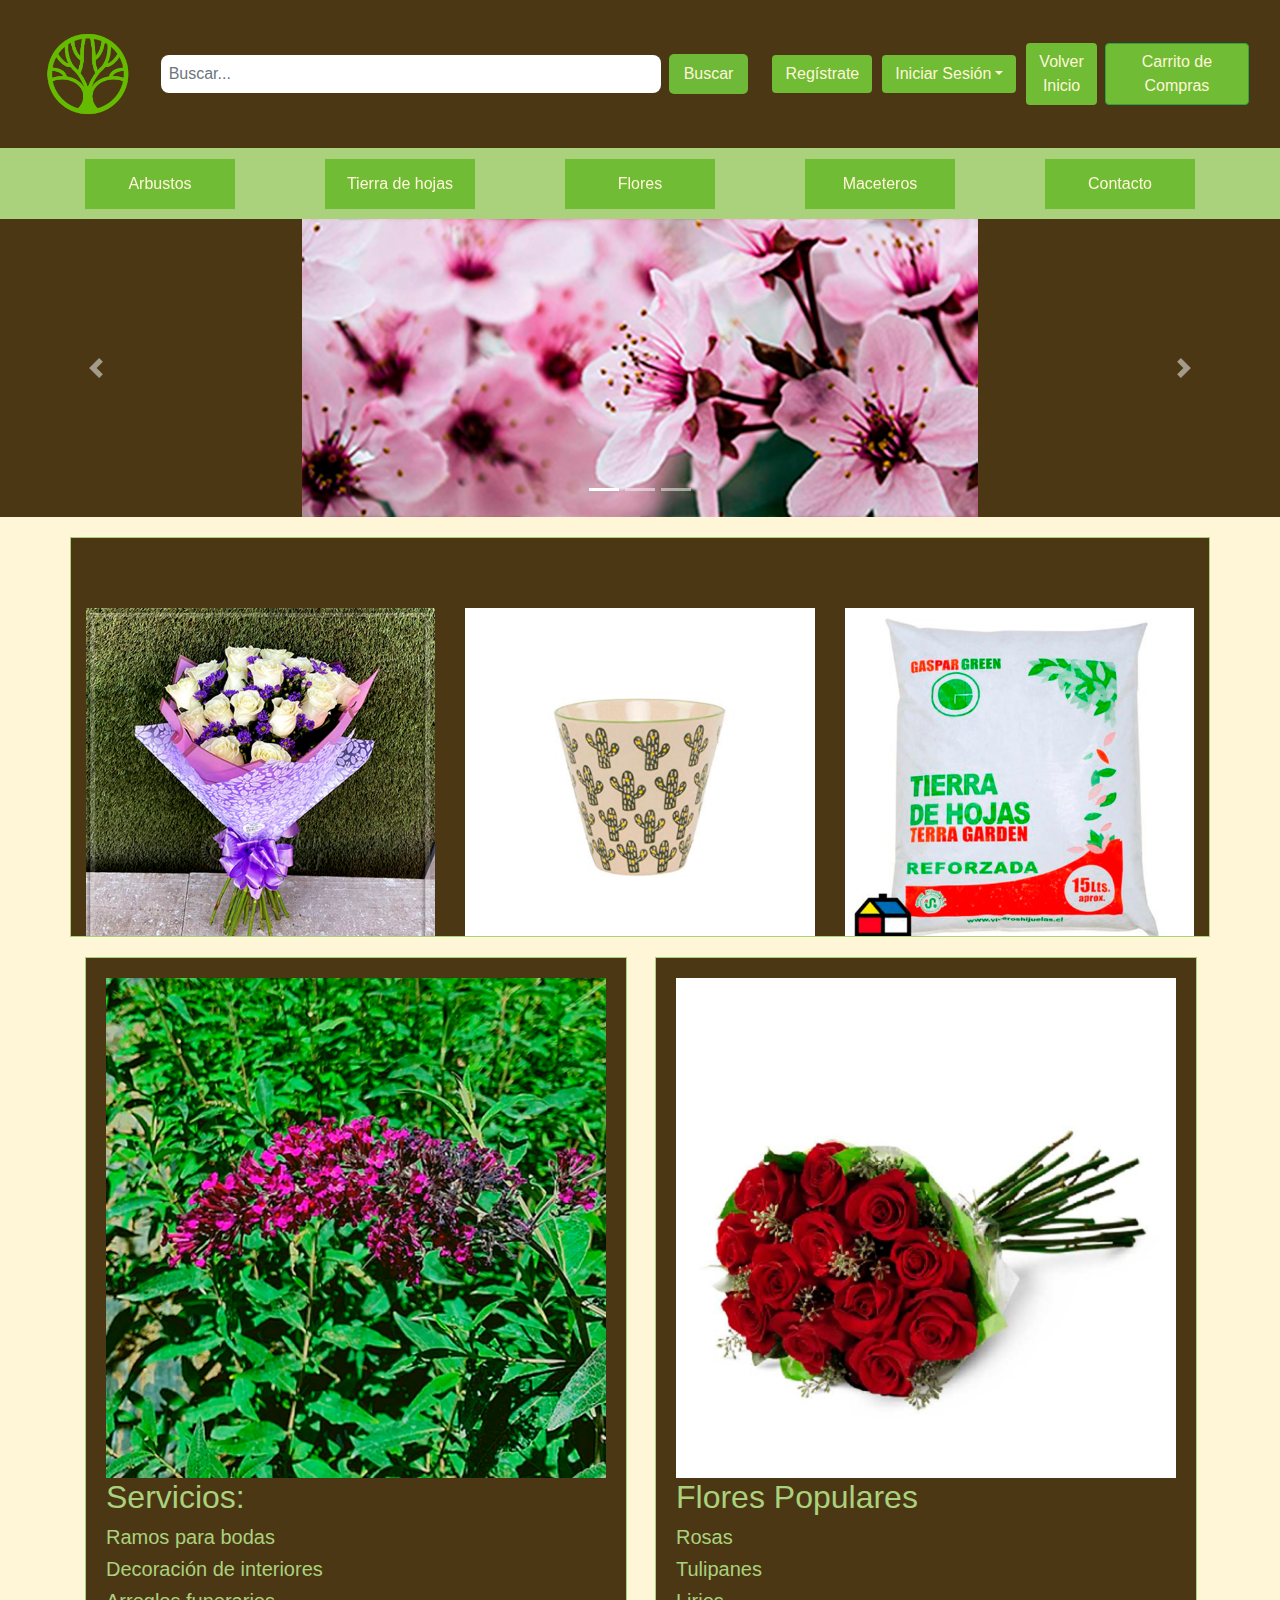
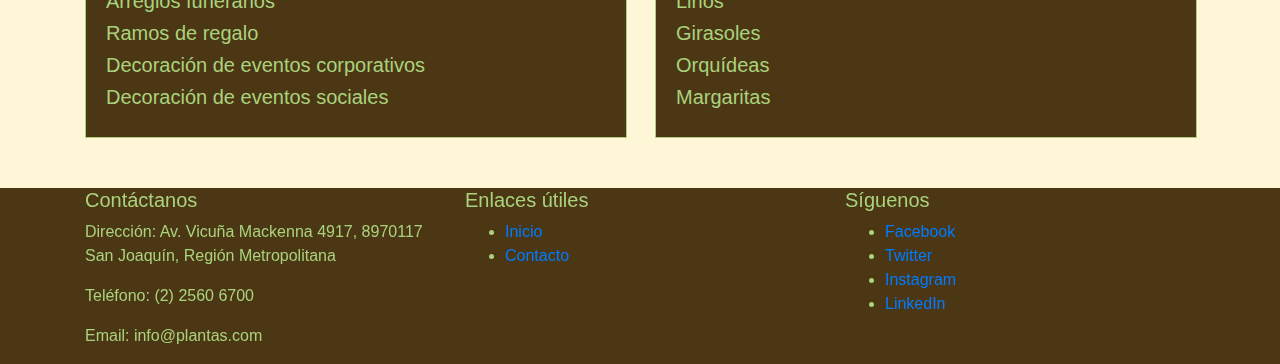
<file: Index.html>
<!DOCTYPE html>
<html lang="es">

<head>
    <meta charset="UTF-8">
    <meta name="viewport" content="width=device-width, initial-scale=1.0">
    <title>HERBOSHOP | INICIO</title>
    <link rel="stylesheet" type="text/css" href="style.css">
    <!-- Agrega el enlace al archivo CSS de Bootstrap -->
    <link rel="stylesheet" href="https://cdn.jsdelivr.net/npm/bootstrap@4.6.2/dist/css/bootstrap.min.css">
    <link rel="stylesheet" href="https://stackpath.bootstrapcdn.com/bootstrap/4.5.2/css/bootstrap.min.css">
    <link rel="stylesheet" href="https://cdnjs.cloudflare.com/ajax/libs/font-awesome/5.15.4/css/all.min.css"
        integrity="sha512-GrE9Uvu7WmVeK4Rj7LbMfm4Y9eHvvJGqeUmPa2KZQJKqCeUbK/m1P4uAu5NjEbx7XgzSdKDqKn1TmVYAwV6f1w=="
        crossorigin="anonymous" referrerpolicy="no-referrer" />
</head>

<body style="background-color: rgb(255, 246, 216);">
    <header>
        <!-- Barra de navegación superior con logo -->
        <nav class="navbar navbar-expand-lg navbar-taller">
            <div class="container-fluid">
                <div class="navbar-header">
                    <a class="navbar-brand" href="index.html">
                        <img src="img/logo/logo.png" style="max-width:100%;height:auto;" alt="Logo" width="100">
                    </a>
                </div>
                <div class="d-flex ml-auto align-items-center">
                    <div class="search-bar d-flex align-items-center mr-4">
                        <input type="text" placeholder="Buscar..." class="form-control">
                        <button type="submit" class="btn btn-primary ml-2">Buscar</button>
                    </div>
                    <!-- Menú de navegación y botones -->
                    <ul class="navbar-nav d-flex align-items-center">
                        <li class="nav-item">
                            <a href="registro.html" class="btn" style="background-color: #70bc34; color: rgb(255, 246, 216); margin-right: 10px;">Regístrate</a>
                        </li>
                        <li class="nav-item dropdown">
                            <a class="btn dropdown-toggle" style="background-color: #70bc34; color: rgb(255, 246, 216); margin-right: 10px;" id="loginDropdown" role="button" data-toggle="dropdown" aria-haspopup="true" aria-expanded="false">Iniciar Sesión</a>
                            <div class="dropdown-menu dropdown-menu-right p-3" aria-labelledby="loginDropdown">
                                <form class="form" method="post" action="#">
                                    <div class="form-group">
                                        <label for="username">Usuario</label>
                                        <input type="text" class="form-control" id="username" placeholder="Usuario">
                                    </div>
                                    <div class="form-group">
                                        <label for="password">Contraseña</label>
                                        <input type="password" class="form-control" id="password" placeholder="Contraseña">
                                    </div>
                                    <button type="submit" class="btn btn-primary">Iniciar Sesión</button>
                                </form>
                            </div>
                        </li>
                        <li class="nav-item">
                            <a href="index.html" class="btn" style="background-color: #70bc34; color: rgb(255, 246, 216);">Volver Inicio</a>
                        </li>
                    </ul>
                    <ul class="navbar-nav ml-auto">
                        <li class="nav-item dropdown">
                            <button class="btn btn-success ml-2" onclick="verCarrito()" style="background-color: #70bc34; color: rgb(255, 246, 216);">Carrito de Compras</button>
                        </li>
                    </ul>
                </div>
            </div>
        </nav>
        <nav class="navbar-categories">
            <div class="container d-flex justify-content-between">
                <a href="arbustos.html" class="btn1" style="background-color: #70bc34; color: rgb(255, 246, 216);">Arbustos</a>
                <a href="tierrahoja.html" class="btn1" style="background-color: #70bc34; color: rgb(255, 246, 216);">Tierra de hojas</a>
                <a href="flores.html" class="btn1" style="background-color: #70bc34; color: rgb(255, 246, 216);">Flores</a>
                <a href="maceteros.html" class="btn1" style="background-color: #70bc34; color: rgb(255, 246, 216);">Maceteros</a>
                <a href="contacto.html" class="btn1" style="background-color: #70bc34; color: rgb(255, 246, 216);">Contacto</a>
            </div>
        </nav>
    </header>
    
    <!-- Carrusel -->
    <div id="carouselExampleCaptions" class="carousel slide" data-ride="carousel" style="margin-bottom: 20px;">
        <ol class="carousel-indicators">
            <li data-target="#carouselExampleCaptions" data-slide-to="0" class="active"></li>
            <li data-target="#carouselExampleCaptions" data-slide-to="1"></li>
            <li data-target="#carouselExampleCaptions" data-slide-to="2"></li>
        </ol>
        <div class="carousel-inner">
            <div class="carousel-item active">
                <!-- Añade la clase img-fluid a las imágenes del carrusel -->
                <img src="img/Banneflor/banneflor2.jpg" class="d-block img-fluid max-height-700" alt="Trabajo 1">
                <div class="carousel-caption d-none d-md-block">

                </div>
            </div>
            <!-- Añade las clases img-fluid a las imágenes restantes del carrusel -->
            <div class="carousel-item">
                <img src="img/banneinicial/bannemac1.jpg" class="d-block img-fluid max-height-700"
                    alt="Trabajo 2">
                <div class="carousel-caption d-none d-md-block">
                    
                </div>
            </div>
            <div class="carousel-item">
                <img src="img/bannearbu/bannearbu3.jpg" class="d-block img-fluid max-height-700"
                    alt="Reparación de neumático">
                <div class="carousel-caption d-none d-md-block">
                    
                </div>
            </div>
        </div>
        <a class="carousel-control-prev" href="#carouselExampleCaptions" role="button" data-slide="prev">
            <span class="carousel-control-prev-icon" aria-hidden="true"></span>
            <span class="sr-only">Previous</span>
        </a>
        <a class="carousel-control-next" href="#carouselExampleCaptions" role="button" data-slide="next">
            <span class="carousel-control-next-icon" aria-hidden="true"></span>
            <span class="sr-only">Next</span>
        </a>
    </div>
    <!-- Contenedor con barra de desplazamiento para imágenes separadas del carrusel -->
    <div class="container scrollable-container">
        <div class="row justify-content-center">
            <div class="col-md-4">
                <div class="category">
                    <img src="img/flor/flor2.jpg" alt="Categoría 1">
                </div>
            </div>
            <div class="col-md-4">
                <div class="category">
                    <img src="img/mace/macetero2.jpg" alt="Categoría 2">
                </div>
            </div>
            <div class="col-md-4">
                <div class="category">
                    <img src="img/thoja/thoja5.jpg" alt="Categoría 3">
                </div>
            </div>
        </div>
    </div>

    <!-- Separación y recuadro para imagen y texto -->
    <div class="container">
        <div class="row justify-content-center">
            <!-- Primer recuadro -->
            <div class="col-md-6 d-flex">
                <div class="image-text-box">
                    <img src="img/arbu/arbu5.jpg" alt="Descripción de la imagen" height="500 px" style="object-fit: cover; display: block;">
                    <h2>Servicios:</h2>
                    <h5>Ramos para bodas</h5>
                    <h5>Decoración de interiores</h5>
                    <h5>Arreglos funerarios</h5>
                    <h5>Ramos de regalo</h5>
                    <h5>Decoración de eventos corporativos</h5>
                    <h5>Decoración de eventos sociales</h5>
                </div>
            </div>
            <!-- Segundo recuadro con separación -->
            <div class="col-md-6 d-flex">
                <div class="image-text-box">
                    <img src="img/flor/flor1.jpeg" alt="Descripción de la imagen 2" height="500 px" style="object-fit: cover; display: block;">
                    <h2>Flores Populares</h2>
                    <h5>Rosas</h5>
                    <h5>Tulipanes</h5>
                    <h5>Lirios</h5>
                    <h5>Girasoles</h5>
                    <h5>Orquídeas</h5>
                    <h5>Margaritas</h5>
                </div>
            </div>
        </div>
    </div>
    
    <div class="separator"></div>

    <div class="container-fluid social-icons">
        <div class="container">
            <div class="row justify-content-center">
                <div class="col-md-6 d-flex justify-content-around">
                    <a href="https://www.Facebook.com"><i class="fab fa-facebook-f"></i></a>
                    <a href="https://www.Twitter.com"><i class="fab fa-twitter"></i></a>
                    <a href="https://www.instagram.com"><i class="fab fa-instagram"></i></a>
                    <a href="https://www.Linkedin.com"><i class="fab fa-linkedin-in"></i></a>
                </div>
            </div>
        </div>
    </div>

    <!-- Pie de página -->
    <footer>
        <div class="container-fluid footer">
            <div class="container">
                <div class="row">
                    <div class="col-md-4">
                        <h5>Contáctanos</h5>
                        <p>Dirección: Av. Vicuña Mackenna 4917, 8970117 San Joaquín, Región Metropolitana</p>
                        <p>Teléfono: (2) 2560 6700</p>
                        <p>Email: info@plantas.com</p>
                    </div>
                    <div class="col-md-4">
                        <h5>Enlaces útiles</h5>
                        <ul>
                            <li><a href="Index.html">Inicio</a></li>
                            <li><a href="contacto.html">Contacto</a></li>
                        </ul>
                    </div>
                    <div class="col-md-4">
                        <h5>Síguenos</h5>
                        <ul>
                            <li><a href="https://www.Facebook.com"><i class="fab fa-facebook"></i> Facebook</a></li>
                            <li><a href="https://www.Twitter.com"><i class="fab fa-twitter"></i> Twitter</a></li>
                            <li><a href="https://www.instagram.com"><i class="fab fa-instagram"></i> Instagram</a></li>
                            <li><a href="https://www.Linkedin.com"><i class="fab fa-linkedin"></i> LinkedIn</a></li>
                        </ul>
                    </div>
                </div>
            </div>
        </div>
    </footer>
    <script src="https://code.jquery.com/jquery-3.5.1.slim.min.js"></script>
    <script src="https://cdn.jsdelivr.net/npm/@popperjs/core@2.9.2/dist/umd/popper.min.js"></script>
    <script src="https://stackpath.bootstrapcdn.com/bootstrap/4.5.2/js/bootstrap.min.js"></script>
    
    <!-- Funcionalidad del carrito de compras -->
    <script>
        let total = 0;
        let carrito = [];
    
        function agregarAlCarrito(precio) {
            carrito.push(precio);
            total += precio;
            alert(`Producto agregado al carrito. Total a pagar: $${total}`);
        }
    
        function verCarrito() {
            if (carrito.length === 0) {
                alert("El carrito de compras está vacío");
            } else {
                let mensaje = "Productos en el carrito:\n";
                carrito.forEach((precio, index) => {
                    mensaje += `Producto ${index + 1}: $${precio}\n`;
                });
                mensaje += `\nTotal a pagar: $${total}`;
                alert(mensaje);
            }
        }
    </script>
    
</body>

</html>
</file>
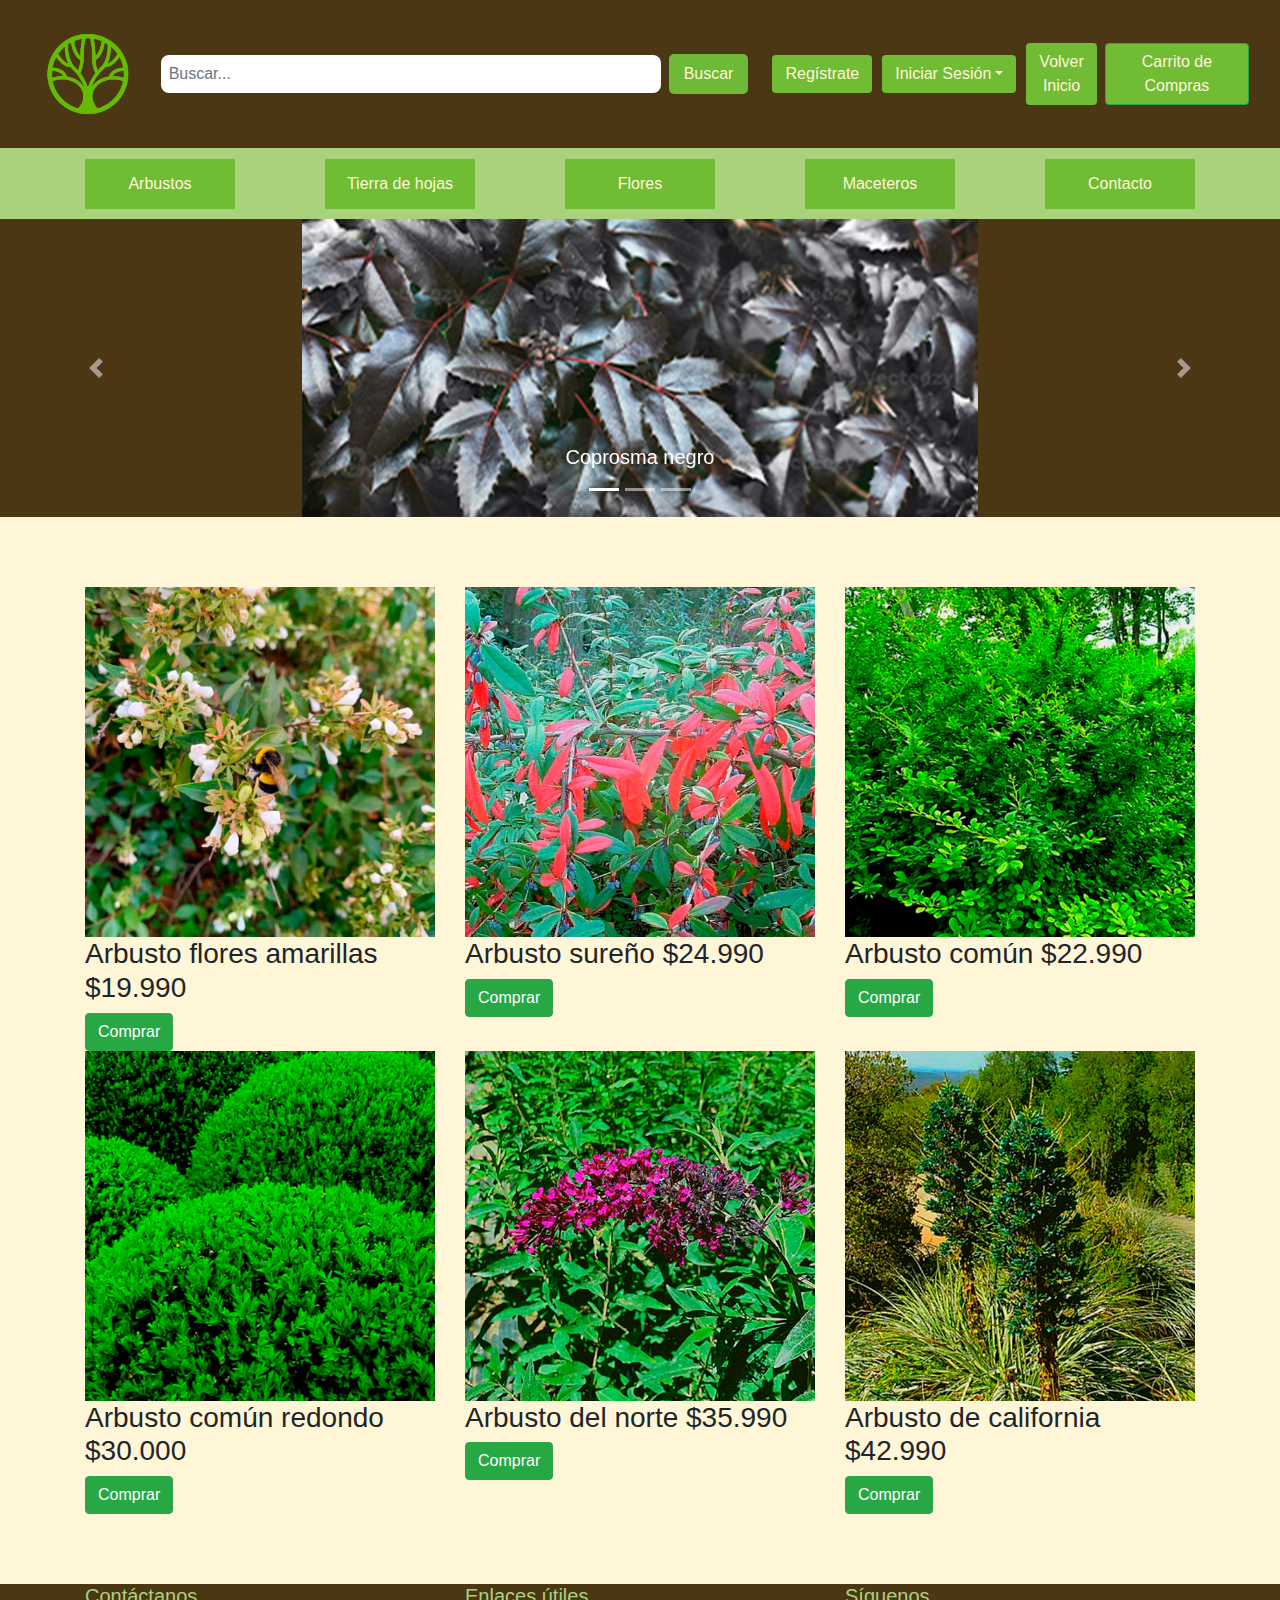
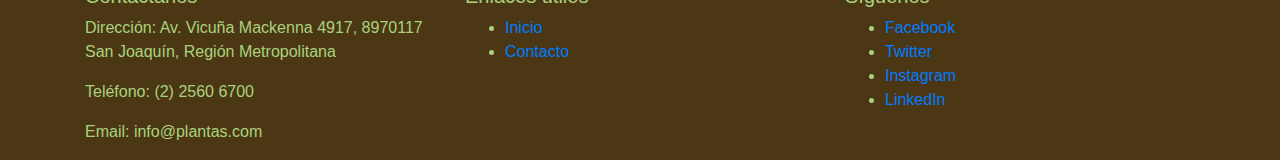
<file: arbustos.html>
<!DOCTYPE html>
<html lang="es">

<head>
    <meta charset="UTF-8">
    <meta name="viewport" content="width=device-width, initial-scale=1.0">
    <title>HERBOSHOP | ARBUSTOS</title>
    <link rel="stylesheet" type="text/css" href="style.css">
    <!-- Agrega el enlace al archivo CSS de Bootstrap -->
    <link rel="stylesheet" href="https://cdn.jsdelivr.net/npm/bootstrap@4.6.2/dist/css/bootstrap.min.css">
    <link rel="stylesheet" href="https://stackpath.bootstrapcdn.com/bootstrap/4.5.2/css/bootstrap.min.css">
    <link rel="stylesheet" href="https://cdnjs.cloudflare.com/ajax/libs/font-awesome/5.15.4/css/all.min.css"
        integrity="sha512-GrE9Uvu7WmVeK4Rj7LbMfm4Y9eHvvJGqeUmPa2KZQJKqCeUbK/m1P4uAu5NjEbx7XgzSdKDqKn1TmVYAwV6f1w=="
        crossorigin="anonymous" referrerpolicy="no-referrer" />
</head>

<body style="background-color: rgb(255, 246, 216);">
    <header>
        <!-- Barra de navegación superior con logo -->
        <nav class="navbar navbar-expand-lg navbar-taller">
            <div class="container-fluid">
                <div class="navbar-header">
                    <a class="navbar-brand" href="index.html">
                        <img src="img/logo/logo.png" style="max-width:100%;height:auto;" alt="Logo" width="100">
                    </a>
                </div>
                <div class="d-flex ml-auto align-items-center">
                    <div class="search-bar d-flex align-items-center mr-4">
                        <input type="text" placeholder="Buscar..." class="form-control">
                        <button type="submit" class="btn btn-primary ml-2">Buscar</button>
                    </div>
                    <!-- Menú de navegación y botones -->
                    <ul class="navbar-nav d-flex align-items-center">
                        <li class="nav-item">
                            <a href="registro.html" class="btn" style="background-color: #70bc34; color: rgb(255, 246, 216); margin-right: 10px;">Regístrate</a>
                        </li>
                        <li class="nav-item dropdown">
                            <a class="btn dropdown-toggle" style="background-color: #70bc34; color: rgb(255, 246, 216); margin-right: 10px;" id="loginDropdown" role="button" data-toggle="dropdown" aria-haspopup="true" aria-expanded="false">Iniciar Sesión</a>
                            <div class="dropdown-menu dropdown-menu-right p-3" aria-labelledby="loginDropdown">
                                <form class="form" method="post" action="#">
                                    <div class="form-group">
                                        <label for="username">Usuario</label>
                                        <input type="text" class="form-control" id="username" placeholder="Usuario">
                                    </div>
                                    <div class="form-group">
                                        <label for="password">Contraseña</label>
                                        <input type="password" class="form-control" id="password" placeholder="Contraseña">
                                    </div>
                                    <button type="submit" class="btn btn-primary">Iniciar Sesión</button>
                                </form>
                            </div>
                        </li>
                        <li class="nav-item">
                            <a href="Index.html" class="btn" style="background-color: #70bc34; color: rgb(255, 246, 216);">Volver Inicio</a>
                        </li>
                    </ul>
                    <ul class="navbar-nav ml-auto">
                        <li class="nav-item dropdown">
                            <button class="btn btn-success ml-2" onclick="verCarrito()" style="background-color: #70bc34; color: rgb(255, 246, 216);">Carrito de Compras</button>
                        </li>
                    </ul>
                </div>
            </div>
        </nav>
        <nav class="navbar-categories">
            <div class="container d-flex justify-content-between">
                <a href="arbustos.html" class="btn1" style="background-color: #70bc34; color: rgb(255, 246, 216);">Arbustos</a>
                <a href="tierrahoja.html" class="btn1" style="background-color: #70bc34; color: rgb(255, 246, 216);">Tierra de hojas</a>
                <a href="flores.html" class="btn1" style="background-color: #70bc34; color: rgb(255, 246, 216);">Flores</a>
                <a href="maceteros.html" class="btn1" style="background-color: #70bc34; color: rgb(255, 246, 216);">Maceteros</a>
                <a href="contacto.html" class="btn1" style="background-color: #70bc34; color: rgb(255, 246, 216);">Contacto</a>
            </div>
        </nav>
    </header>

    <!-- Carrusel -->
    <div id="carouselExampleCaptions" class="carousel slide" data-ride="carousel" style="margin-bottom: 20px;">
        <ol class="carousel-indicators">
            <li data-target="#carouselExampleCaptions" data-slide-to="0" class="active"></li>
            <li data-target="#carouselExampleCaptions" data-slide-to="1"></li>
            <li data-target="#carouselExampleCaptions" data-slide-to="2"></li>
        </ol>
        <div class="carousel-inner">
            <div class="carousel-item active">
                <!-- Añade la clase img-fluid a las imágenes del carrusel -->
                <img src="img/bannearbu/bannearbu2.jpg" class="d-block img-fluid max-height-700" alt="Trabajo 1">
                <div class="carousel-caption d-none d-md-block">
                    <h5>Coprosma negro</h5>
                </div>
            </div>
            <!-- Añade las clases img-fluid a las imágenes restantes del carrusel -->
            <div class="carousel-item">
                <img src="img/bannearbu/bannearbu3.jpg" class="d-block img-fluid max-height-700" alt="Trabajo 2">
                <div class="carousel-caption d-none d-md-block">
                    <h5>Diosma verde</h5>
                </div>
            </div>
            <div class="carousel-item">
                <img src="img/bannearbu/bannearbu1.jpg" class="d-block img-fluid max-height-700" alt="Reparación de neumático">
                <div class="carousel-caption d-none d-md-block">
                    <h5>Laurocerasus</h5>
                </div>
            </div>
        </div>
        <a class="carousel-control-prev" href="#carouselExampleCaptions" role="button" data-slide="prev">
            <span class="carousel-control-prev-icon" aria-hidden="true"></span>
            <span class="sr-only">Previous</span>
        </a>
        <a class="carousel-control-next" href="#carouselExampleCaptions" role="button" data-slide="next">
            <span class="carousel-control-next-icon" aria-hidden="true"></span>
            <span class="sr-only">Next</span>
        </a>
    </div>
    <!-- Contenedor con barra de desplazamiento para imágenes separadas del carrusel -->

    <!-- Separación entre carrusel y las imágenes superiores -->
    <div class="separator"></div>

    <!-- Después del carrusel, agregar las imágenes -->
    <div class="container">
        <div class="row">
            <!-- Primera fila -->
            <div class="col-md-4">
                <img src="img/arbu/arbu1.jpg" class="img-fluid" alt="Imagen 1">
                <h3>Arbusto flores amarillas $19.990</h3>
                <button class="btn btn-success" onclick="agregarAlCarrito(3000)">Comprar</button>
            </div>
            <div class="col-md-4">
                <img src="img/arbu/arbu2.jpg" class="img-fluid" alt="Imagen 2">
                <h3>Arbusto sureño $24.990</h3>
                <button class="btn btn-success" onclick="agregarAlCarrito(3000)">Comprar</button>
            </div>
            <div class="col-md-4">
                <img src="img/arbu/arbu3.jpg" class="img-fluid" alt="Imagen 3">
                <h3>Arbusto común $22.990</h3>
                <button class="btn btn-success" onclick="agregarAlCarrito(3000)">Comprar</button>
            </div>
        </div>
        <div class="row" style="margin-bottom: 20px;">
            <!-- Segunda fila -->
            <div class="col-md-4">
                <img src="img/arbu/arbu4.jpg" class="img-fluid" alt="Imagen 4">
                <h3>Arbusto común redondo $30.000</h3>
                <button class="btn btn-success" onclick="agregarAlCarrito(3000)">Comprar</button>
            </div>
            <div class="col-md-4">
                <img src="img/arbu/arbu5.jpg" class="img-fluid" alt="Imagen 5">
                <h3>Arbusto del norte $35.990</h3>
                <button class="btn btn-success" onclick="agregarAlCarrito(3000)">Comprar</button>
            </div>
            <div class="col-md-4">
                <img src="img/arbu/arbu6.jpg" class="img-fluid" alt="Imagen 6">
                <h3>Arbusto de california $42.990</h3>
                <button class="btn btn-success" onclick="agregarAlCarrito(3000)">Comprar</button>
            </div>
        </div>
    </div>
    
    <!-- Separación entre las imágenes inferiores y el pie de página -->
    <div class="separator"></div>

    <!-- Pie de página -->
    <footer>
        <div class="container-fluid footer">
            <div class="container">
                <div class="row">
                    <div class="col-md-4">
                        <h5>Contáctanos</h5>
                        <p>Dirección: Av. Vicuña Mackenna 4917, 8970117 San Joaquín, Región Metropolitana</p>
                        <p>Teléfono: (2) 2560 6700</p>
                        <p>Email: info@plantas.com</p>
                    </div>
                    <div class="col-md-4">
                        <h5>Enlaces útiles</h5>
                        <ul>
                            <li><a href="Index.html">Inicio</a></li>
                            <li><a href="contacto.html">Contacto</a></li>
                        </ul>
                    </div>
                    <div class="col-md-4">
                        <h5>Síguenos</h5>
                        <ul>
                            <li><a href="https://www.Facebook.com"><i class="fab fa-facebook"></i> Facebook</a></li>
                            <li><a href="https://www.Twitter.com"><i class="fab fa-twitter"></i> Twitter</a></li>
                            <li><a href="https://www.instagram.com"><i class="fab fa-instagram"></i> Instagram</a></li>
                            <li><a href="https://www.Linkedin.com"><i class="fab fa-linkedin"></i> LinkedIn</a></li>
                        </ul>
                    </div>
                </div>
            </div>
        </div>
    </footer>
    <!-- Scripts de Bootstrap y jQuery -->
    <script src="https://code.jquery.com/jquery-3.5.1.slim.min.js"></script>
    <script src="https://cdn.jsdelivr.net/npm/@popperjs/core@2.5.4/dist/umd/popper.min.js"></script>
    <script src="https://stackpath.bootstrapcdn.com/bootstrap/4.5.2/js/bootstrap.min.js"></script>
    
    <!-- Funcionalidad del carrito de compras -->
    <script>
        let total = 0;
        let carrito = [];
    
        function agregarAlCarrito(precio) {
            carrito.push(precio);
            total += precio;
            alert(`Producto agregado al carrito. Total a pagar: $${total}`);
        }
    
        function verCarrito() {
            if (carrito.length === 0) {
                alert("El carrito de compras está vacío");
            } else {
                let mensaje = "Productos en el carrito:\n";
                carrito.forEach((precio, index) => {
                    mensaje += `Producto ${index + 1}: $${precio}\n`;
                });
                mensaje += `\nTotal a pagar: $${total}`;
                alert(mensaje);
            }
        }
    </script>
</body>

</html>
</file>
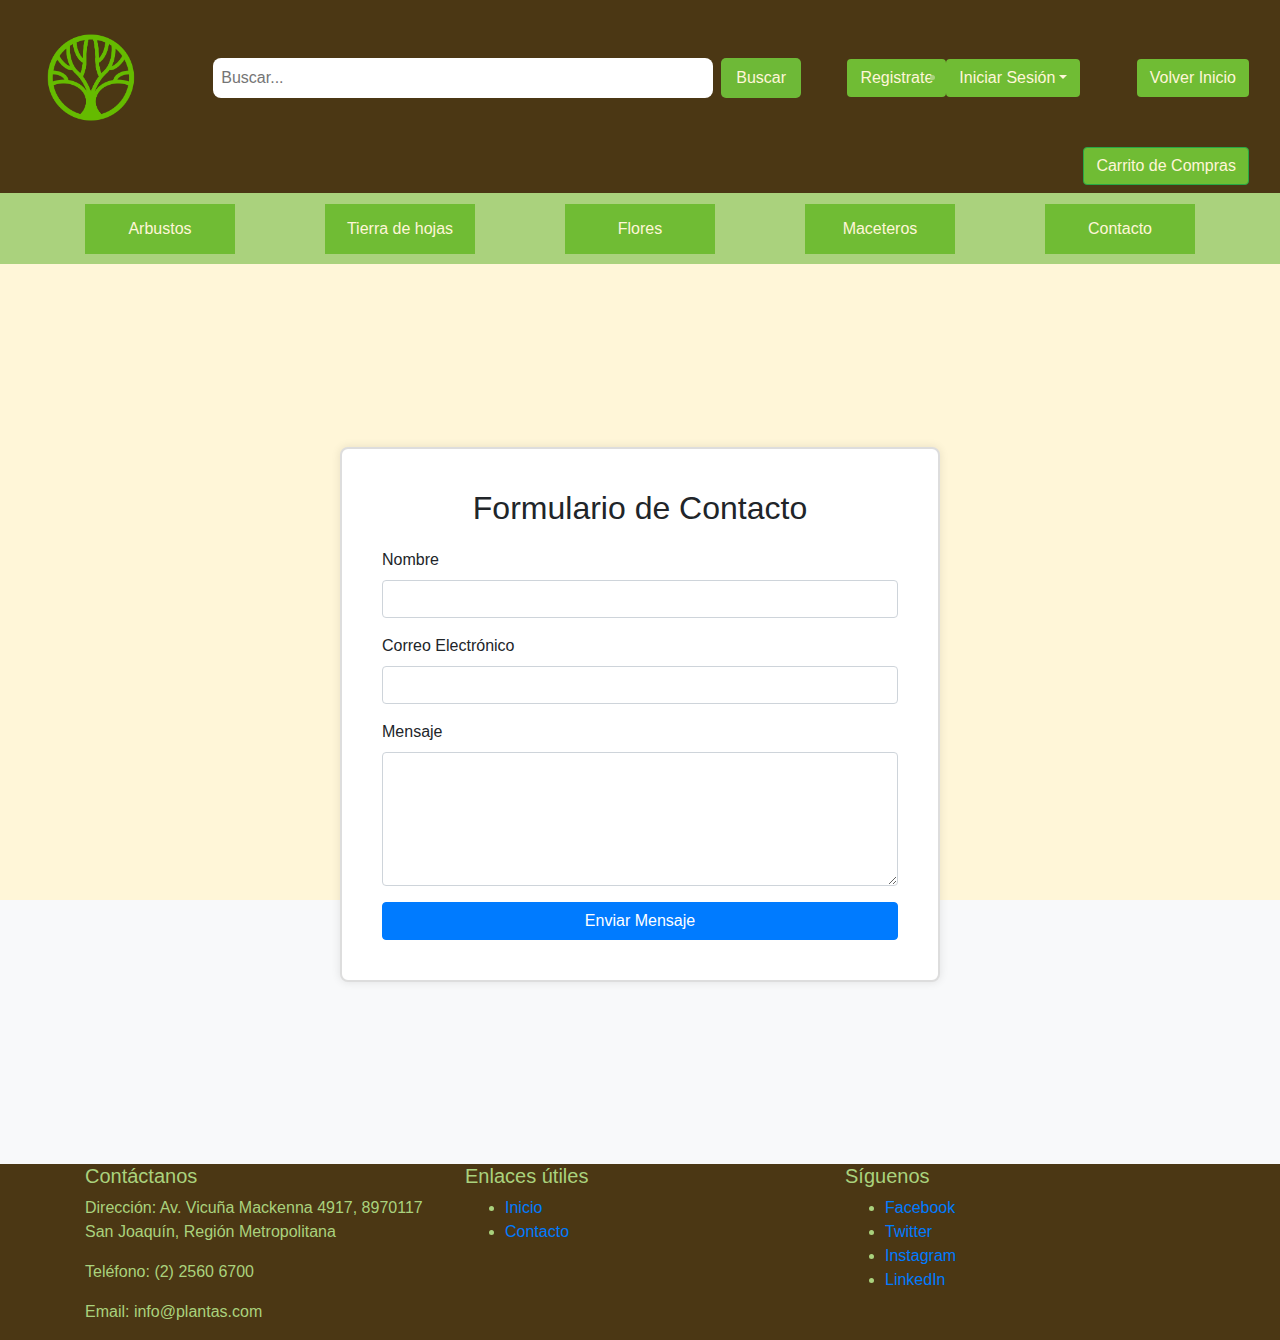
<file: contacto.html>
<!DOCTYPE html>
<html lang="es">

<head>
    <meta charset="UTF-8">
    <meta name="viewport" content="width=device-width, initial-scale=1.0">
    <title>HERBOSHOP | CONTACTO</title>
    <link rel="stylesheet" type="text/css" href="style.css">
    <!-- Agrega el enlace al archivo CSS de Bootstrap -->
    <link rel="stylesheet" href="https://stackpath.bootstrapcdn.com/bootstrap/4.5.2/css/bootstrap.min.css">
    <link rel="stylesheet" href="https://cdnjs.cloudflare.com/ajax/libs/font-awesome/5.15.4/css/all.min.css"
        integrity="sha512-GrE9Uvu7WmVeK4Rj7LbMfm4Y9eHvvJGqeUmPa2KZQJKqCeUbK/m1P4uAu5NjEbx7XgzSdKDqKn1TmVYAwV6f1w=="
        crossorigin="anonymous" referrerpolicy="no-referrer" />
    <style>
        body, html {
            height: 100%;
            margin: 0;
            background-color: #f8f9fa; /* Fondo gris para toda la página */
        }

        .container-full {
            display: flex;
            justify-content: center;
            align-items: center;
            min-height: 100vh;
            padding: 20px;
        }

        .contact-form {
            width: 100%;
            max-width: 600px;
            background-color: #fff; /* Fondo blanco para el formulario */
            padding: 40px;
            border-radius: 8px;
            border: 2px solid #ddd; /* Añadir borde gris */
            box-shadow: 0 0 10px rgba(0, 0, 0, 0.1);
        }

        .contact-form h2 {
            margin-bottom: 20px;
            text-align: center; /* Centrar el título */
        }

        .contact-form .btn-primary {
            background-color: #007bff;
            border-color: #007bff;
            display: block;
            width: 100%;
        }
    </style>
</head>

<body style="background-color: rgb(255, 246, 216);">
    <header>
                <!-- Barra de navegación superior con logo -->
                <nav class="navbar navbar-taller">
                    <div class="container-fluid">
                        <div class="navbar-header">
                            <a class="navbar-brand" href="index.html">
                                <img src="img/logo/logo.png" style="max-width:100%;height:auto;" alt="Logo" width="100">
                            </a>
                        </div>
                        <div class="search-bar ml-auto d-flex justify-content-between">
                            <!-- Añadiendo las clases d-flex y justify-content-between aquí -->
                            <input type="text" placeholder="Buscar...">
                            <button type="submit" class="ml-2">Buscar</button>
                            <!-- Moviendo el botón de búsqueda aquí y añadiendo la clase ml-2 -->
                        </div>
                        <!-- Menú desplegable en la esquina superior derecha -->
                        <ul class="navbar-nav ml-auto">
                            <li class="nav-item dropdown">
                                <a href="registro.html" class="btn" style="background-color: #70bc34; color: rgb(255, 246, 216);">Registrate</a>
                                </a>
                            </li>
                        </ul>
                        <li class="nav-item dropdown">
                            <a class="btn dropdown-toggle" style="background-color: #70bc34; color: rgb(255, 246, 216); margin-right: 10px;" id="loginDropdown" role="button" data-toggle="dropdown" aria-haspopup="true" aria-expanded="false">Iniciar Sesión</a>
                            <div class="dropdown-menu dropdown-menu-right p-3" aria-labelledby="loginDropdown">
                                <form class="form" method="post" action="#">
                                    <div class="form-group">
                                        <label for="username">Usuario</label>
                                        <input type="text" class="form-control" id="username" placeholder="Usuario">
                                    </div>
                                    <div class="form-group">
                                        <label for="password">Contraseña</label>
                                        <input type="password" class="form-control" id="password" placeholder="Contraseña">
                                    </div>
                                    <button type="submit" class="btn btn-primary">Iniciar Sesión</button>
                                </form>
                            </div>
                        </li>
                        <ul class="navbar-nav ml-auto">
                            <li class="nav-item dropdown">
                                <a href="Index.html" class="btn" style="background-color: #70bc34; color: rgb(255, 246, 216);">Volver Inicio</a>
                                </a>
                            </li>
                        </ul>
                        <ul class="navbar-nav ml-auto">
                            <li class="nav-item dropdown">
                                <button class="btn btn-success ml-2" onclick="verCarrito()" style="background-color: #70bc34; color: rgb(255, 246, 216);">Carrito de Compras</button>
                            </li>
                        </ul>
                    </div>
                </nav>
                <nav class="navbar-categories">
                    <div class="container d-flex justify-content-between">
                        <a href="arbustos.html" class="btn1" style="background-color: #70bc34; color: rgb(255, 246, 216);">Arbustos</a>
                        <a href="tierrahoja.html" class="btn1" style="background-color: #70bc34; color: rgb(255, 246, 216);">Tierra de hojas</a>
                        <a href="flores.html" class="btn1" style="background-color: #70bc34; color: rgb(255, 246, 216);">Flores</a>
                        <a href="maceteros.html" class="btn1"1 style="background-color: #70bc34; color: rgb(255, 246, 216);">Maceteros</a>
                        <a href="contacto.html" class="btn1"1 style="background-color: #70bc34; color: rgb(255, 246, 216);">Contacto</a>
                    </div>
                </nav>
    </header>
    
    <div class="container-full">
        <!-- Contenido principal de la página de contacto -->
        <div class="contact-form">
            <h2>Formulario de Contacto</h2>
            <form action="#" method="POST">
                <div class="form-group">
                    <label for="name">Nombre</label>
                    <input type="text" class="form-control" id="name" name="name" required>
                </div>
                <div class="form-group">
                    <label for="email">Correo Electrónico</label>
                    <input type="email" class="form-control" id="email" name="email" required>
                </div>
                <div class="form-group">
                    <label for="message">Mensaje</label>
                    <textarea class="form-control" id="message" name="message" rows="5" required></textarea>
                </div>
                <button type="submit" class="btn btn-primary">Enviar Mensaje</button>
            </form>
        </div>
    </div>
        <!-- Pie de página -->
        <footer>
            <div class="container-fluid footer">
                <div class="container">
                    <div class="row">
                        <div class="col-md-4">
                            <h5>Contáctanos</h5>
                            <p>Dirección: Av. Vicuña Mackenna 4917, 8970117 San Joaquín, Región Metropolitana</p>
                            <p>Teléfono: (2) 2560 6700</p>
                            <p>Email: info@plantas.com</p>
                        </div>
                        <div class="col-md-4">
                            <h5>Enlaces útiles</h5>
                            <ul>
                                <li><a href="Index.html">Inicio</a></li>
                                <li><a href="contacto.html">Contacto</a></li>
                            </ul>
                        </div>
                        <div class="col-md-4">
                            <h5>Síguenos</h5>
                            <ul>
                                <li><a href="https://www.Facebook.com"><i class="fab fa-facebook"></i> Facebook</a></li>
                                <li><a href="https://www.Twitter.com"><i class="fab fa-twitter"></i> Twitter</a></li>
                                <li><a href="https://www.instagram.com"><i class="fab fa-instagram"></i> Instagram</a></li>
                                <li><a href="https://www.Linkedin.com"><i class="fab fa-linkedin"></i> LinkedIn</a></li>
                            </ul>
                        </div>
                    </div>
                </div>
            </div>
    </footer>
    <!-- Scripts de Bootstrap y jQuery -->
    <script src="https://code.jquery.com/jquery-3.5.1.slim.min.js"></script>
    <script src="https://cdn.jsdelivr.net/npm/@popperjs/core@2.5.4/dist/umd/popper.min.js"></script>
    <script src="https://stackpath.bootstrapcdn.com/bootstrap/4.5.2/js/bootstrap.min.js"></script>
</body>

</html>
</file>
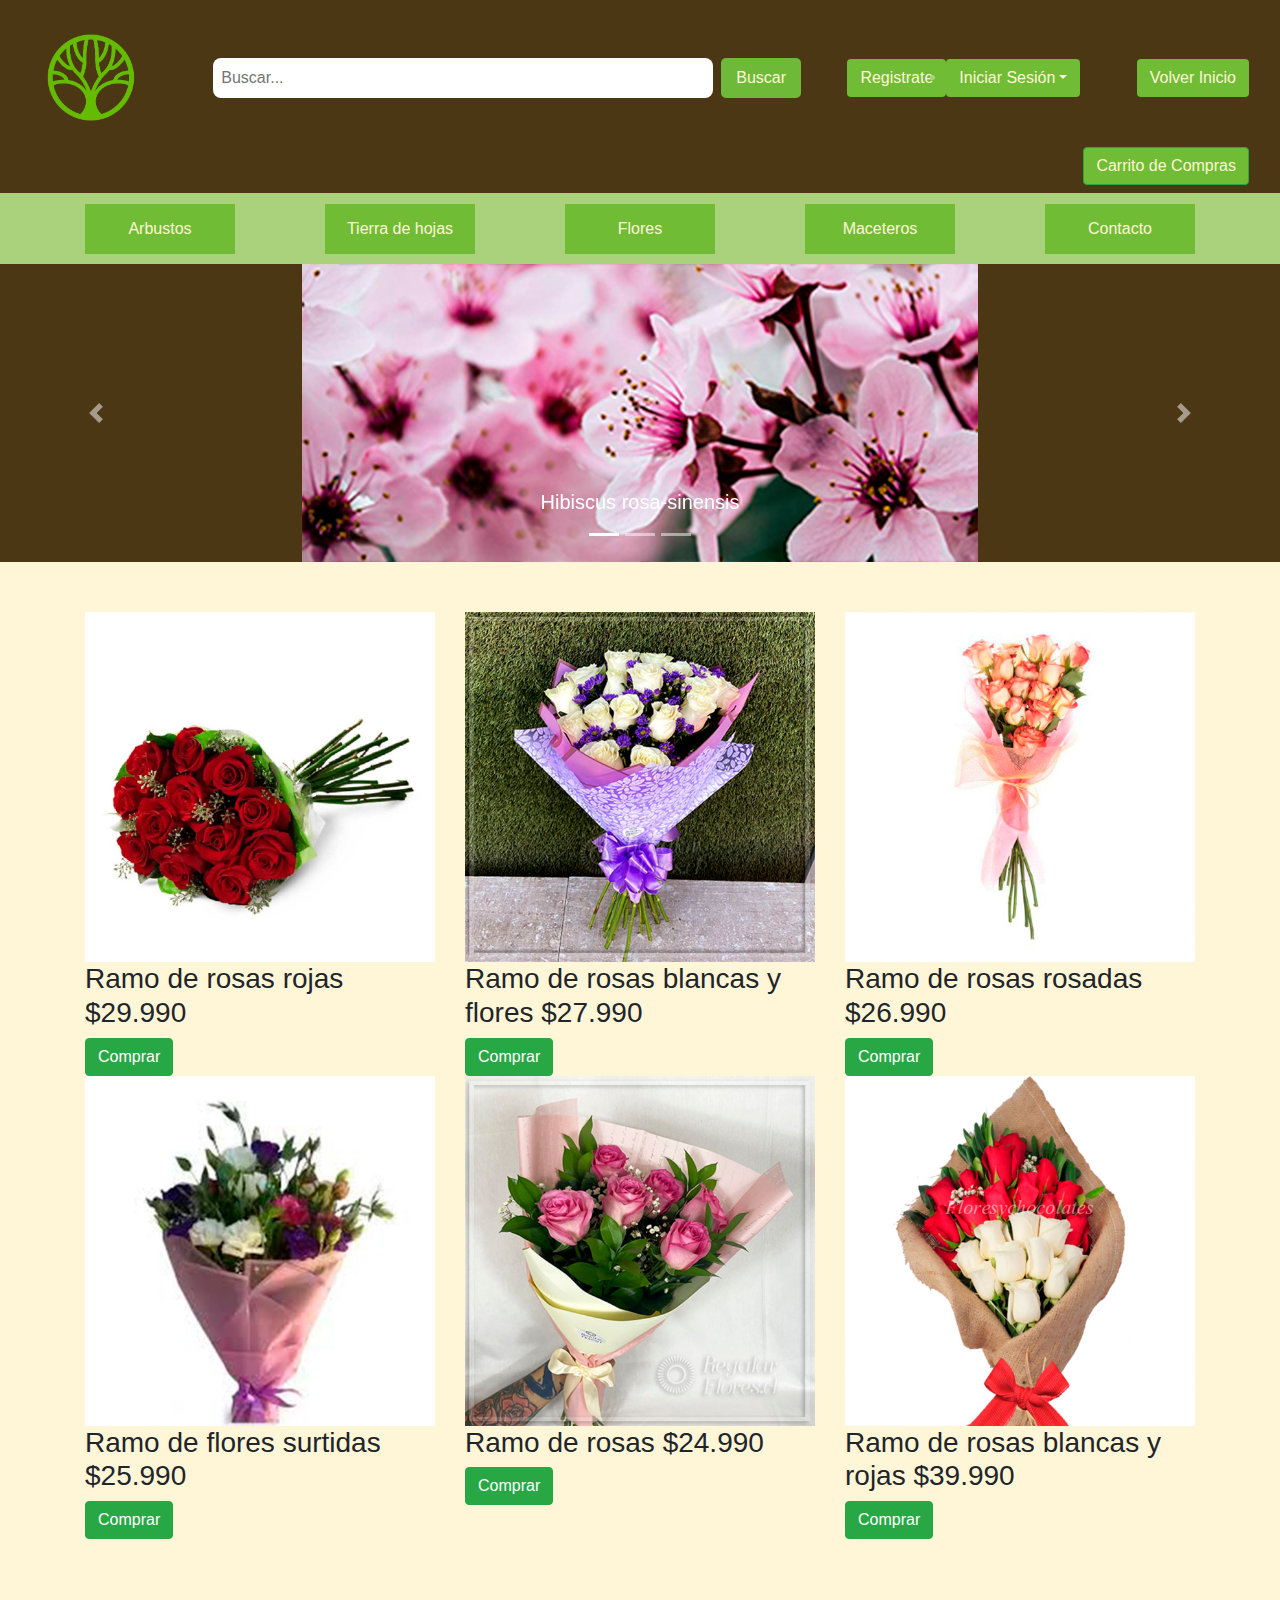
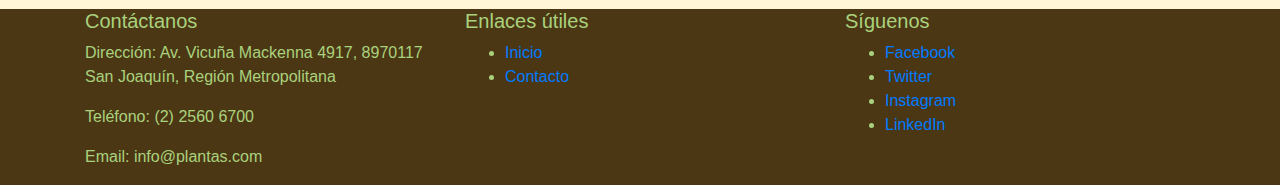
<file: flores.html>
<!DOCTYPE html>
<html lang="es">

<head>
    <meta charset="UTF-8">
    <meta name="viewport" content="width=device-width, initial-scale=1.0">
    <title>HERBOSHOP | FLORES</title>
    <link rel="stylesheet" type="text/css" href="style.css">
    <link rel="stylesheet" href="https://stackpath.bootstrapcdn.com/bootstrap/4.5.2/css/bootstrap.min.css">
    <link rel="stylesheet" href="https://cdnjs.cloudflare.com/ajax/libs/font-awesome/5.15.4/css/all.min.css"
        integrity="sha512-GrE9Uvu7WmVeK4Rj7LbMfm4Y9eHvvJGqeUmPa2KZQJKqCeUbK/m1P4uAu5NjEbx7XgzSdKDqKn1TmVYAwV6f1w=="
        crossorigin="anonymous" referrerpolicy="no-referrer" />
    <style>
        /* Estilos personalizados para la página de maceteros */
        /* Puedes agregar estilos adicionales aquí */
    </style>
</head>

<body style="background-color: rgb(255, 246, 216);">
    <header>
        <!-- Barra de navegación superior con logo -->
        <nav class="navbar navbar-taller">
            <div class="container-fluid">
                <div class="navbar-header">
                    <a class="navbar-brand" href="index.html">
                        <img src="img/logo/logo.png" style="max-width:100%;height:auto;" alt="Logo" width="100">
                    </a>
                </div>
                <div class="search-bar ml-auto d-flex justify-content-between">
                    <!-- Añadiendo las clases d-flex y justify-content-between aquí -->
                    <input type="text" placeholder="Buscar...">
                    <button type="submit" class="ml-2">Buscar</button>
                    <!-- Moviendo el botón de búsqueda aquí y añadiendo la clase ml-2 -->
                </div>
                <!-- Menú desplegable en la esquina superior derecha -->
                <ul class="navbar-nav ml-auto">
                    <li class="nav-item dropdown">
                        <a href="registro.html" class="btn" style="background-color: #70bc34; color: rgb(255, 246, 216);">Registrate</a>
                        </a>
                    </li>
                </ul>
                <li class="nav-item dropdown">
                    <a class="btn dropdown-toggle" style="background-color: #70bc34; color: rgb(255, 246, 216); margin-right: 10px;" id="loginDropdown" role="button" data-toggle="dropdown" aria-haspopup="true" aria-expanded="false">Iniciar Sesión</a>
                    <div class="dropdown-menu dropdown-menu-right p-3" aria-labelledby="loginDropdown">
                        <form class="form" method="post" action="#">
                            <div class="form-group">
                                <label for="username">Usuario</label>
                                <input type="text" class="form-control" id="username" placeholder="Usuario">
                            </div>
                            <div class="form-group">
                                <label for="password">Contraseña</label>
                                <input type="password" class="form-control" id="password" placeholder="Contraseña">
                            </div>
                            <button type="submit" class="btn btn-primary">Iniciar Sesión</button>
                        </form>
                    </div>
                </li>
                
                <ul class="navbar-nav ml-auto">
                    <li class="nav-item dropdown">
                        <a href="Index.html" class="btn" style="background-color: #70bc34; color: rgb(255, 246, 216);">Volver Inicio</a>
                        </a>
                    </li>
                </ul>
                <ul class="navbar-nav ml-auto">
                    <li class="nav-item dropdown">
                        <button class="btn btn-success ml-2" onclick="verCarrito()" style="background-color: #70bc34; color: rgb(255, 246, 216);">Carrito de Compras</button>
                    </li>
                </ul>
            </div>
        </nav>
        <nav class="navbar-categories">
            <div class="container d-flex justify-content-between">
                <a href="arbustos.html" class="btn1" style="background-color: #70bc34; color: rgb(255, 246, 216);">Arbustos</a>
                <a href="tierrahoja.html" class="btn1" style="background-color: #70bc34; color: rgb(255, 246, 216);">Tierra de hojas</a>
                <a href="flores.html" class="btn1" style="background-color: #70bc34; color: rgb(255, 246, 216);">Flores</a>
                <a href="maceteros.html" class="btn1" style="background-color: #70bc34; color: rgb(255, 246, 216);">Maceteros</a>
                <a href="contacto.html" class="btn1" style="background-color: #70bc34; color: rgb(255, 246, 216);">Contacto</a>
            </div>
        </nav>
    </header>

    <!-- Carrusel -->
    <div id="carouselExampleCaptions" class="carousel slide" data-ride="carousel">
        <ol class="carousel-indicators">
            <li data-target="#carouselExampleCaptions" data-slide-to="0" class="active"></li>
            <li data-target="#carouselExampleCaptions" data-slide-to="1"></li>
            <li data-target="#carouselExampleCaptions" data-slide-to="2"></li>
        </ol>
        <div class="carousel-inner">
            <div class="carousel-item active">
                <!-- Añade la clase img-fluid a las imágenes del carrusel -->
                <img src="img/Banneflor/banneflor2.jpg" class="d-block img-fluid max-height-700" alt="Trabajo 1">
                <div class="carousel-caption d-none d-md-block">
                    <h5>Hibiscus rosa-sinensis</h5>
                </div>
            </div>
            <!-- Añade las clases img-fluid a las imágenes restantes del carrusel -->
            <div class="carousel-item">
                <img src="img/Banneflor/banneflor3.jpg" class="d-block img-fluid max-height-700" alt="Trabajo 2">
                <div class="carousel-caption d-none d-md-block">
                    <h5>Rosas rosadas</h5>
                </div>
            </div>
            <div class="carousel-item">
                <img src="img/Banneflor/banneflor1.png" class="d-block img-fluid max-height-700" alt="Reparación de neumático">
                <div class="carousel-caption d-none d-md-block">
                    <h5>Rosas surtidas</h5>
                </div>
            </div>
        </div>
        <a class="carousel-control-prev" href="#carouselExampleCaptions" role="button" data-slide="prev">
            <span class="carousel-control-prev-icon" aria-hidden="true"></span>
            <span class="sr-only">Previous</span>
        </a>
        <a class="carousel-control-next" href="#carouselExampleCaptions" role="button" data-slide="next">
            <span class="carousel-control-next-icon" aria-hidden="true"></span>
            <span class="sr-only">Next</span>
        </a>
    </div>
    
    <!-- Separación entre las imágenes inferiores y el pie de página -->
    <div class="separator"></div>

    <!-- Después del carrusel, agregar las imágenes -->
    <div class="container">
        <div class="row">
            <!-- Primera fila -->
            <div class="col-md-4">
                <img src="img/flor/flor1.jpeg" class="img-fluid" alt="Imagen 1">
                <h3>Ramo de rosas rojas $29.990</h3>
                <button class="btn btn-success" onclick="agregarAlCarrito(3000)">Comprar</button>
            </div>
            <div class="col-md-4">
                <img src="img/flor/flor2.jpg" class="img-fluid" alt="Imagen 2">
                <h3>Ramo de rosas blancas y flores $27.990</h3>
                <button class="btn btn-success" onclick="agregarAlCarrito(3000)">Comprar</button>
            </div>
            <div class="col-md-4">
                <img src="img/flor/flor3.jpg" class="img-fluid" alt="Imagen 3">
                <h3>Ramo de rosas rosadas $26.990 </h3>
                <button class="btn btn-success" onclick="agregarAlCarrito(3000)">Comprar</button>
            </div>
        </div>
        <div class="row" style="margin-bottom: 20px;">
            <!-- Segunda fila -->
            <div class="col-md-4">
                <img src="img/flor/flor4.jpg" class="img-fluid" alt="Imagen 4">
                <h3>Ramo de flores surtidas $25.990</h3>
                <button class="btn btn-success" onclick="agregarAlCarrito(3000)">Comprar</button>
            </div>
            <div class="col-md-4">
                <img src="img/flor/flor5.jpg" class="img-fluid" alt="Imagen 5">
                <h3>Ramo de rosas $24.990</h3>
                <button class="btn btn-success" onclick="agregarAlCarrito(3000)">Comprar</button>
            </div>
            <div class="col-md-4">
                <img src="img/flor/flor6.jpg" class="img-fluid" alt="Imagen 6">
                <h3>Ramo de rosas blancas y rojas $39.990</h3>
                <button class="btn btn-success" onclick="agregarAlCarrito(3000)">Comprar</button>
            </div>
        </div>
    </div>
    
    <!-- Separación entre las imágenes inferiores y el pie de página -->
    <div class="separator"></div>

    <!-- Pie de página -->
    <footer>
        <div class="container-fluid footer">
            <div class="container">
                <div class="row">
                    <div class="col-md-4">
                        <h5>Contáctanos</h5>
                        <p>Dirección: Av. Vicuña Mackenna 4917, 8970117 San Joaquín, Región Metropolitana</p>
                        <p>Teléfono: (2) 2560 6700</p>
                        <p>Email: info@plantas.com</p>
                    </div>
                    <div class="col-md-4">
                        <h5>Enlaces útiles</h5>
                        <ul>
                            <li><a href="Index.html">Inicio</a></li>
                            <li><a href="contacto.html">Contacto</a></li>
                        </ul>
                    </div>
                    <div class="col-md-4">
                        <h5>Síguenos</h5>
                        <ul>
                            <li><a href="https://www.Facebook.com"><i class="fab fa-facebook"></i> Facebook</a></li>
                            <li><a href="https://www.Twitter.com"><i class="fab fa-twitter"></i> Twitter</a></li>
                            <li><a href="https://www.instagram.com"><i class="fab fa-instagram"></i> Instagram</a></li>
                            <li><a href="https://www.Linkedin.com"><i class="fab fa-linkedin"></i> LinkedIn</a></li>
                        </ul>
                    </div>
                </div>
            </div>
        </div>
    </footer>

    <!-- Scripts de Bootstrap y jQuery -->
    <script src="https://code.jquery.com/jquery-3.5.1.slim.min.js"></script>
    <script src="https://cdn.jsdelivr.net/npm/@popperjs/core@2.5.4/dist/umd/popper.min.js"></script>
    <script src="https://stackpath.bootstrapcdn.com/bootstrap/4.5.2/js/bootstrap.min.js"></script>
    
    <!-- Funcionalidad del carrito de compras -->
    <script>
        let total = 0;
        let carrito = [];
    
        function agregarAlCarrito(precio) {
            carrito.push(precio);
            total += precio;
            alert(`Producto agregado al carrito. Total a pagar: $${total}`);
        }
    
        function verCarrito() {
            if (carrito.length === 0) {
                alert("El carrito de compras está vacío");
            } else {
                let mensaje = "Productos en el carrito:\n";
                carrito.forEach((precio, index) => {
                    mensaje += `Producto ${index + 1}: $${precio}\n`;
                });
                mensaje += `\nTotal a pagar: $${total}`;
                alert(mensaje);
            }
        }
    </script>
</body>

</html>
</file>
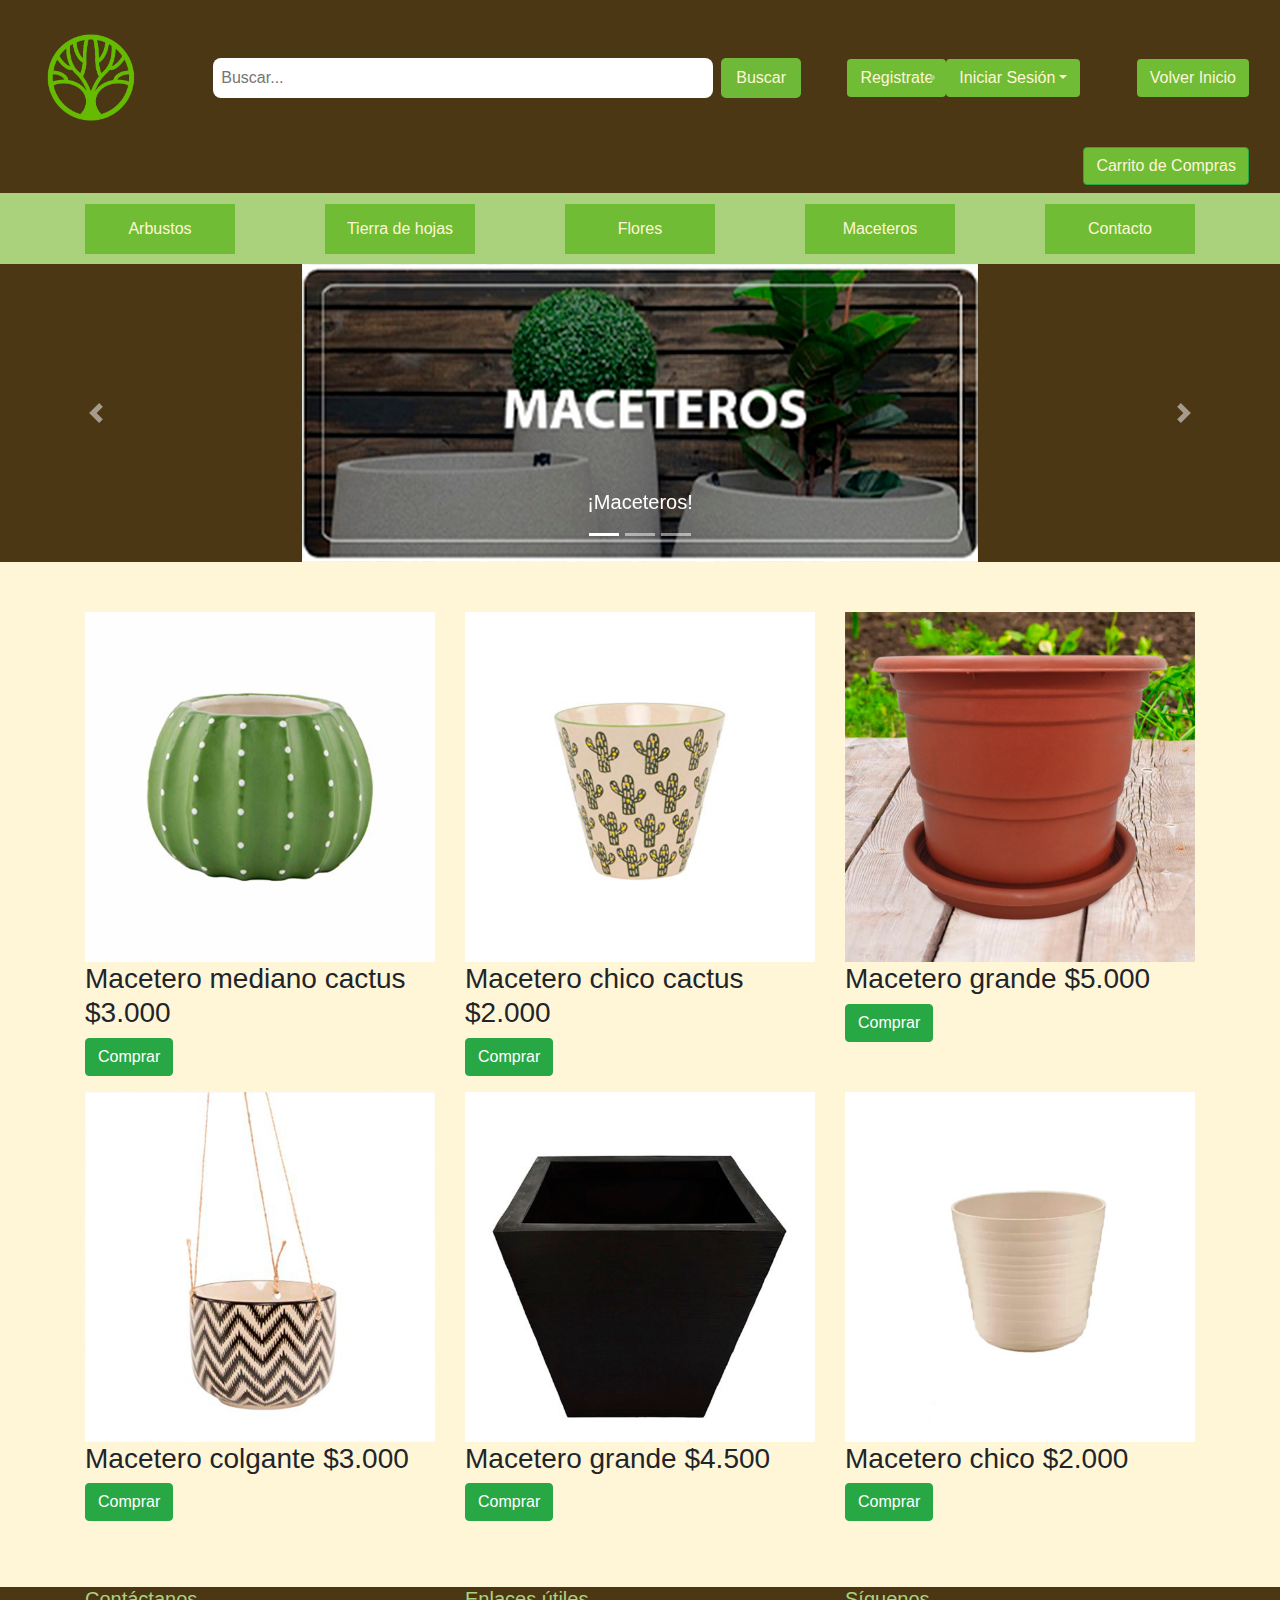
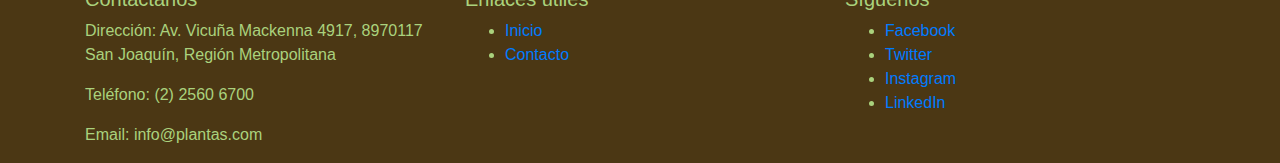
<file: maceteros.html>
<!DOCTYPE html>
<html lang="es">

<head>
    <meta charset="UTF-8">
    <meta name="viewport" content="width=device-width, initial-scale=1.0">
    <title>HERBOSHOP | MACETEROS</title>
    <link rel="stylesheet" type="text/css" href="style.css">
    <!-- Agrega el enlace al archivo CSS de Bootstrap -->
    <link rel="stylesheet" href="https://cdn.jsdelivr.net/npm/bootstrap@4.6.2/dist/css/bootstrap.min.css">
    <link rel="stylesheet" href="https://stackpath.bootstrapcdn.com/bootstrap/4.5.2/css/bootstrap.min.css">
    <link rel="stylesheet" href="https://cdnjs.cloudflare.com/ajax/libs/font-awesome/5.15.4/css/all.min.css"
        integrity="sha512-GrE9Uvu7WmVeK4Rj7LbMfm4Y9eHvvJGqeUmPa2KZQJKqCeUbK/m1P4uAu5NjEbx7XgzSdKDqKn1TmVYAwV6f1w=="
        crossorigin="anonymous" referrerpolicy="no-referrer" />
</head>

<body style="background-color: rgb(255, 246, 216);">
    <header>
        <!-- Barra de navegación superior con logo -->
        <nav class="navbar navbar-taller">
            <div class="container-fluid">
                <div class="navbar-header">
                    <a class="navbar-brand" href="index.html">
                        <img src="img/logo/logo.png" style="max-width:100%;height:auto;" alt="Logo" width="100">
                    </a>
                </div>
                <div class="search-bar ml-auto d-flex justify-content-between">
                    <!-- Añadiendo las clases d-flex y justify-content-between aquí -->
                    <input type="text" placeholder="Buscar...">
                    <button type="submit" class="ml-2">Buscar</button>
                    <!-- Moviendo el botón de búsqueda aquí y añadiendo la clase ml-2 -->
                </div>
                <!-- Menú desplegable en la esquina superior derecha -->
                <ul class="navbar-nav ml-auto">
                    <li class="nav-item dropdown">
                        <a href="registro.html" class="btn" style="background-color: #70bc34; color: rgb(255, 246, 216);">Registrate</a>
                        </a>
                    </li>
                </ul>
                <li class="nav-item dropdown">
                    <a class="btn dropdown-toggle" style="background-color: #70bc34; color: rgb(255, 246, 216); margin-right: 10px;" id="loginDropdown" role="button" data-toggle="dropdown" aria-haspopup="true" aria-expanded="false">Iniciar Sesión</a>
                    <div class="dropdown-menu dropdown-menu-right p-3" aria-labelledby="loginDropdown">
                        <form class="form" method="post" action="#">
                            <div class="form-group">
                                <label for="username">Usuario</label>
                                <input type="text" class="form-control" id="username" placeholder="Usuario">
                            </div>
                            <div class="form-group">
                                <label for="password">Contraseña</label>
                                <input type="password" class="form-control" id="password" placeholder="Contraseña">
                            </div>
                            <button type="submit" class="btn btn-primary">Iniciar Sesión</button>
                        </form>
                    </div>
                </li>
                <ul class="navbar-nav ml-auto">
                    <li class="nav-item dropdown">
                        <a href="Index.html" class="btn" style="background-color: #70bc34; color: rgb(255, 246, 216);">Volver Inicio</a>
                    </li>
                </ul>
                <ul class="navbar-nav ml-auto">
                    <li class="nav-item dropdown">
                        <button class="btn btn-success ml-2" onclick="verCarrito()" style="background-color: #70bc34; color: rgb(255, 246, 216);">Carrito de Compras</button>
                    </li>
                </ul>
            </div>
        </nav>
        <nav class="navbar-categories">
            <div class="container d-flex justify-content-between">
                <a href="arbustos.html" class="btn1" style="background-color: #70bc34; color: rgb(255, 246, 216);">Arbustos</a>
                <a href="tierrahoja.html" class="btn1" style="background-color: #70bc34; color: rgb(255, 246, 216);">Tierra de hojas</a>
                <a href="flores.html" class="btn1" style="background-color: #70bc34; color: rgb(255, 246, 216);">Flores</a>
                <a href="maceteros.html" class="btn1"1 style="background-color: #70bc34; color: rgb(255, 246, 216);">Maceteros</a>
                <a href="contacto.html" class="btn1"1 style="background-color: #70bc34; color: rgb(255, 246, 216);">Contacto</a>
            </div>
        </nav>
    </header>

    <!-- Carrusel -->
    <div id="carouselExampleCaptions" class="carousel slide" data-ride="carousel">
        <ol class="carousel-indicators">
            <li data-target="#carouselExampleCaptions" data-slide-to="0" class="active"></li>
            <li data-target="#carouselExampleCaptions" data-slide-to="1"></li>
            <li data-target="#carouselExampleCaptions" data-slide-to="2"></li>
        </ol>
        <div class="carousel-inner">
            <div class="carousel-item active">
                <!-- Añade la clase img-fluid a las imágenes del carrusel -->
                <img src="img/bannemace/bannemac1.jpg" class="d-block img-fluid max-height-700" alt="Trabajo 1">
                <div class="carousel-caption d-none d-md-block">
                    <h5>¡Maceteros!</h5>
                </div>
            </div>
            <!-- Añade las clases img-fluid a las imágenes restantes del carrusel -->
            <div class="carousel-item">
                <img src="img/bannemace/bannemac4.jpg" class="d-block img-fluid max-height-700"
                    alt="Trabajo 2">
                <div class="carousel-caption d-none d-md-block">
                    <h5>¡Decora tu jardín!</h5>
                </div>
            </div>
            <div class="carousel-item">
                <img src="img/bannemace/bannemac3.jpg" class="d-block img-fluid max-height-700"
                    alt="Reparación  de neumático">
                    <div class="carousel-caption d-none d-md-block">
                        <h5>¡Colaboramos con Despacho Express!</h5>
                    </div>
                </div>
            </div>
            <a class="carousel-control-prev" href="#carouselExampleCaptions" role="button" data-slide="prev">
                <span class="carousel-control-prev-icon" aria-hidden="true"></span>
                <span class="sr-only">Previous</span>
            </a>
            <a class="carousel-control-next" href="#carouselExampleCaptions" role="button" data-slide="next">
                <span class="carousel-control-next-icon" aria-hidden="true"></span>
                <span class="sr-only">Next</span>
            </a>
        </div>
    </div>
    
    <!-- Separación entre carrusel y las imágenes superiores -->
    <div class="separator"></div>
    
    <!-- Contenedor con barra de desplazamiento para imágenes separadas del carrusel -->
    <div class="container">
        <div class="row">
            <!-- Primera fila -->
            <div class="col-md-4 mb-3">
                <img src="img/mace/macetero1.jpg" class="img-fluid" alt="Imagen 1">
                <h3>Macetero mediano cactus $3.000</h3>
                <button class="btn btn-success" onclick="agregarAlCarrito(3000)">Comprar</button>
            </div>
            <div class="col-md-4 mb-3">
                <img src="img/mace/macetero2.jpg" class="img-fluid" alt="Imagen 2">
                <h3>Macetero chico cactus $2.000</h3>
                <button class="btn btn-success" onclick="agregarAlCarrito(2000)">Comprar</button>
            </div>
            <div class="col-md-4 mb-3">
                <img src="img/mace/macetero3.png" class="img-fluid" alt="Imagen 3">
                <h3>Macetero grande $5.000</h3>
                <button class="btn btn-success" onclick="agregarAlCarrito(5000)">Comprar</button>
            </div>
        </div>
        <div class="row">
            <!-- Segunda fila -->
            <div class="col-md-4 mb-3">
                <img src="img/mace/macetero4.jpg" class="img-fluid" alt="Imagen 4">
                <h3>Macetero colgante $3.000</h3>
                <button class="btn btn-success" onclick="agregarAlCarrito(3000)">Comprar</button>
            </div>
            <div class="col-md-4 mb-3">
                <img src="img/mace/macetero5.jpg" class="img-fluid" alt="Imagen 5">
                <h3>Macetero grande $4.500</h3>
                <button class="btn btn-success" onclick="agregarAlCarrito(4500)">Comprar</button>
            </div>
            <div class="col-md-4 mb-3">
                <img src="img/mace/macetero6.jpg" class="img-fluid" alt="Imagen 6">
                <h3>Macetero chico $2.000</h3>
                <button class="btn btn-success" onclick="agregarAlCarrito(2000)">Comprar</button>
            </div>
        </div>
    </div>
    
    <!-- Separación entre las imágenes inferiores y el pie de página -->
    <div class="separator"></div>
    
    <!-- Pie de página -->
    <footer>
        <div class="container-fluid footer">
            <div class="container">
                <div class="row">
                    <div class="col-md-4">
                        <h5>Contáctanos</h5>
                        <p>Dirección: Av. Vicuña Mackenna 4917, 8970117 San Joaquín, Región Metropolitana</p>
                        <p>Teléfono: (2) 2560 6700</p>
                        <p>Email: info@plantas.com</p>
                    </div>
                    <div class="col-md-4">
                        <h5>Enlaces útiles</h5>
                        <ul>
                            <li><a href="Index.html">Inicio</a></li>
                            <li><a href="contacto.html">Contacto</a></li>
                        </ul>
                    </div>
                    <div class="col-md-4">
                        <h5>Síguenos</h5>
                        <ul>
                            <li><a href="https://www.Facebook.com"><i class="fab fa-facebook"></i> Facebook</a></li>
                            <li><a href="https://www.Twitter.com"><i class="fab fa-twitter"></i> Twitter</a></li>
                            <li><a href="https://www.instagram.com"><i class="fab fa-instagram"></i> Instagram</a></li>
                            <li><a href="https://www.Linkedin.com"><i class="fab fa-linkedin"></i> LinkedIn</a></li>
                        </ul>
                    </div>
                </div>
            </div>
        </div>
    </footer>
    
    <!-- Scripts de Bootstrap y jQuery -->
    <script src="https://code.jquery.com/jquery-3.5.1.slim.min.js"></script>
    <script src="https://cdn.jsdelivr.net/npm/@popperjs/core@2.9.2/dist/umd/popper.min.js"></script>
    <script src="https://stackpath.bootstrapcdn.com/bootstrap/4.5.2/js/bootstrap.min.js"></script>
    
    <!-- Funcionalidad del carrito de compras -->
    <script>
        let total = 0;
        let carrito = [];
    
        function agregarAlCarrito(precio) {
            carrito.push(precio);
            total += precio;
            alert(`Producto agregado al carrito. Total a pagar: $${total}`);
        }
    
        function verCarrito() {
            if (carrito.length === 0) {
                alert("El carrito de compras está vacío");
            } else {
                let mensaje = "Productos en el carrito:\n";
                carrito.forEach((precio, index) => {
                    mensaje += `Producto ${index + 1}: $${precio}\n`;
                });
                mensaje += `\nTotal a pagar: $${total}`;
                alert(mensaje);
            }
        }
    </script>
    
    </body>
    
    </html>
</file>
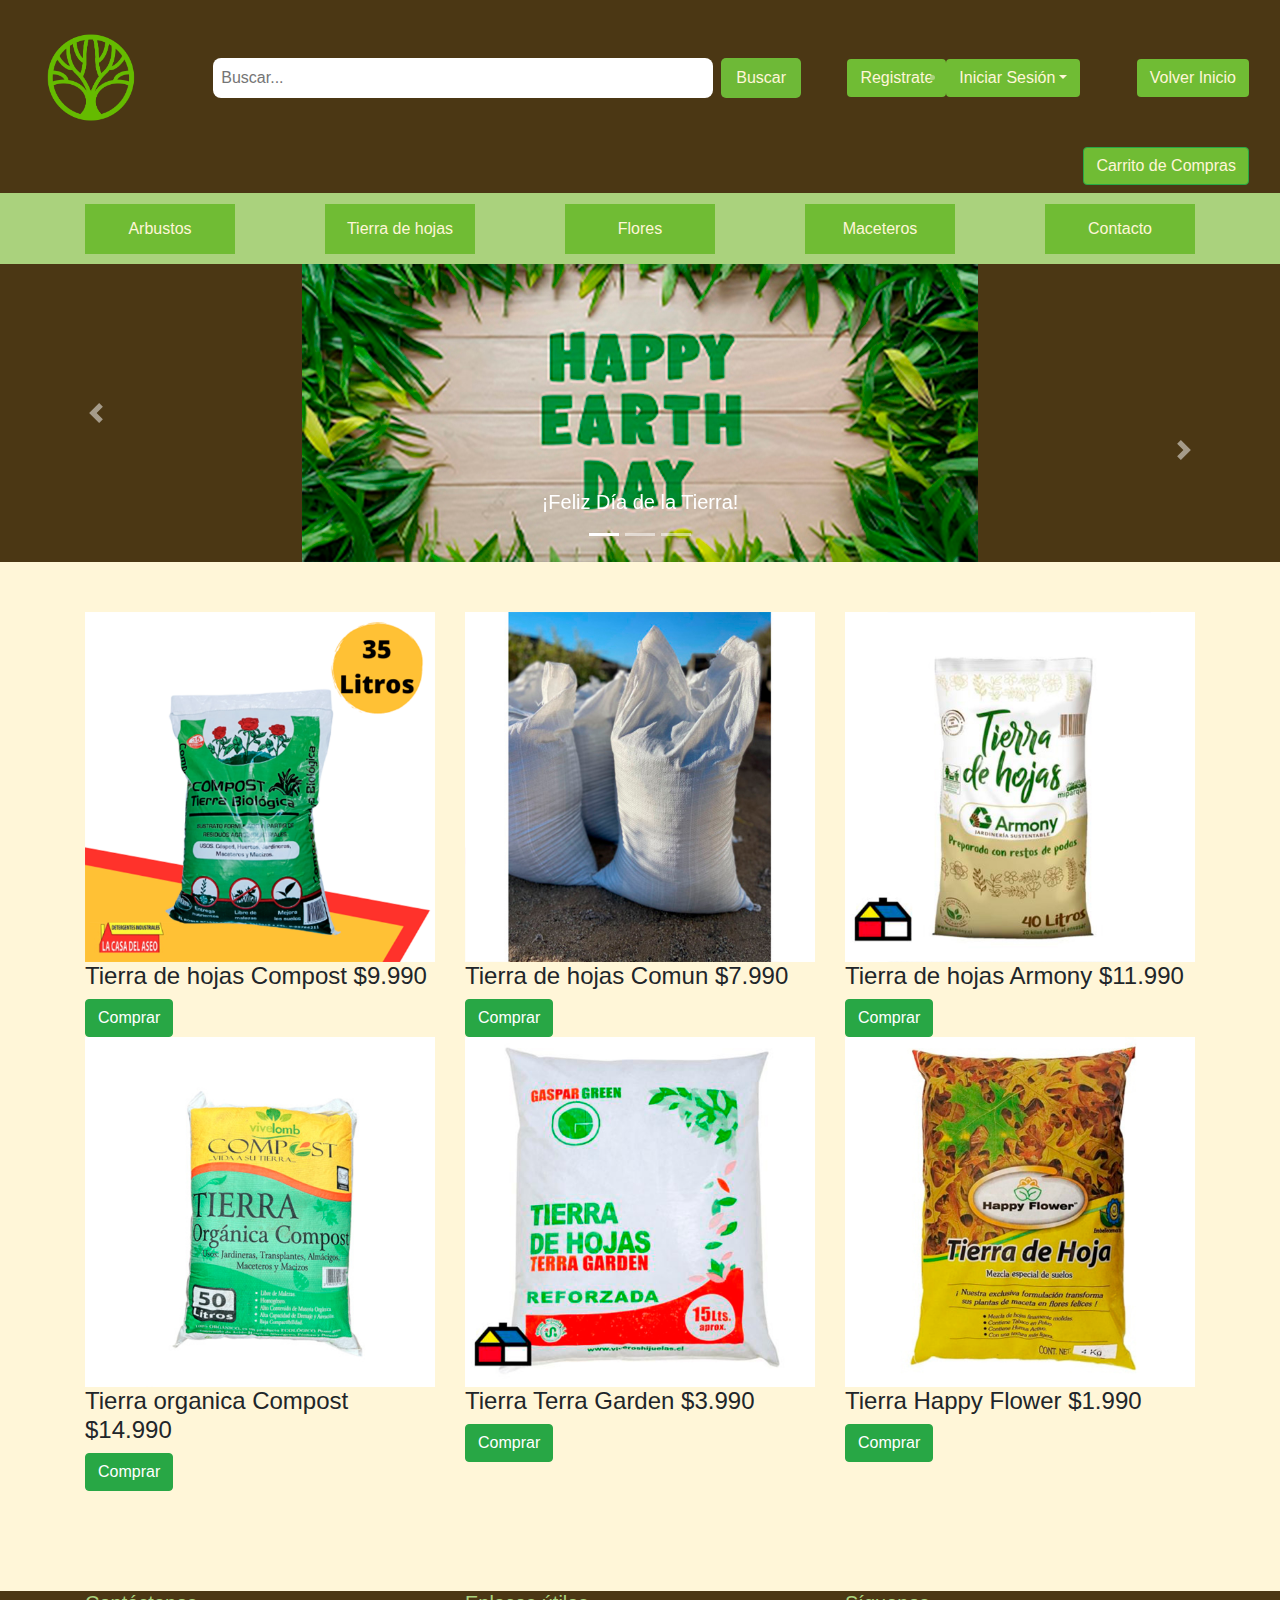
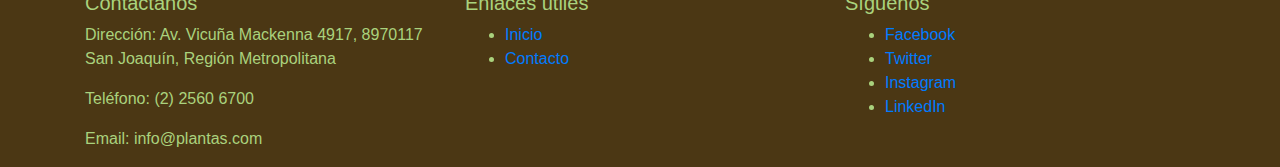
<file: tierrahoja.html>
<!DOCTYPE html>
<html lang="es">

<head>
    <meta charset="UTF-8">
    <meta name="viewport" content="width=device-width, initial-scale=1.0">
    <title>HERBOSHOP |  TIERRA DE HOJAS</title>
    <link rel="stylesheet" type="text/css" href="style.css">
    <!-- Agrega el enlace al archivo CSS de Bootstrap -->
    <link rel="stylesheet" href="https://cdn.jsdelivr.net/npm/bootstrap@4.6.2/dist/css/bootstrap.min.css">
    <link rel="stylesheet" href="https://stackpath.bootstrapcdn.com/bootstrap/4.5.2/css/bootstrap.min.css">
    <link rel="stylesheet" href="https://cdnjs.cloudflare.com/ajax/libs/font-awesome/5.15.4/css/all.min.css"
        integrity="sha512-GrE9Uvu7WmVeK4Rj7LbMfm4Y9eHvvJGqeUmPa2KZQJKqCeUbK/m1P4uAu5NjEbx7XgzSdKDqKn1TmVYAwV6f1w=="
        crossorigin="anonymous" referrerpolicy="no-referrer" />
</head>

<body style="background-color: rgb(255, 246, 216);">
    <header>
        <!-- Barra de navegación superior con logo -->
        <!-- Barra de navegación superior con logo -->
        <nav class="navbar navbar-taller">
            <div class="container-fluid">
                <div class="navbar-header">
                    <a class="navbar-brand" href="index.html">
                        <img src="img/logo/logo.png" style="max-width:100%;height:auto;" alt="Logo" width="100">
                    </a>
                </div>
                <div class="search-bar ml-auto d-flex justify-content-between">
                    <!-- Añadiendo las clases d-flex y justify-content-between aquí -->
                    <input type="text" placeholder="Buscar...">
                    <button type="submit" class="ml-2">Buscar</button>
                    <!-- Moviendo el botón de búsqueda aquí y añadiendo la clase ml-2 -->
                </div>
                <!-- Menú desplegable en la esquina superior derecha -->
                <ul class="navbar-nav ml-auto">
                    <li class="nav-item dropdown">
                        <a href="registro.html" class="btn" style="background-color: #70bc34; color: rgb(255, 246, 216);">Registrate</a>
                        </a>
                    </li>
                </ul>
                <li class="nav-item dropdown">
                    <a class="btn dropdown-toggle" style="background-color: #70bc34; color: rgb(255, 246, 216); margin-right: 10px;" id="loginDropdown" role="button" data-toggle="dropdown" aria-haspopup="true" aria-expanded="false">Iniciar Sesión</a>
                    <div class="dropdown-menu dropdown-menu-right p-3" aria-labelledby="loginDropdown">
                        <form class="form" method="post" action="#">
                            <div class="form-group">
                                <label for="username">Usuario</label>
                                <input type="text" class="form-control" id="username" placeholder="Usuario">
                            </div>
                            <div class="form-group">
                                <label for="password">Contraseña</label>
                                <input type="password" class="form-control" id="password" placeholder="Contraseña">
                            </div>
                            <button type="submit" class="btn btn-primary">Iniciar Sesión</button>
                        </form>
                    </div>
                </li>
                <ul class="navbar-nav ml-auto">
                    <li class="nav-item dropdown">
                        <a href="Index.html" class="btn" style="background-color: #70bc34; color: rgb(255, 246, 216);">Volver Inicio</a>
                        </a>
                    </li>
                </ul>
                <ul class="navbar-nav ml-auto">
                    <li class="nav-item dropdown">
                        <button class="btn btn-success ml-2" onclick="verCarrito()" style="background-color: #70bc34; color: rgb(255, 246, 216);">Carrito de Compras</button>
                    </li>
                </ul>
            </div>
        </nav>
        <nav class="navbar-categories">
            <div class="container d-flex justify-content-between">
                <a href="arbustos.html" class="btn1" style="background-color: #70bc34; color: rgb(255, 246, 216);">Arbustos</a>
                <a href="tierrahoja.html" class="btn1" style="background-color: #70bc34; color: rgb(255, 246, 216);">Tierra de hojas</a>
                <a href="flores.html" class="btn1" style="background-color: #70bc34; color: rgb(255, 246, 216);">Flores</a>
                <a href="maceteros.html" class="btn1"1 style="background-color: #70bc34; color: rgb(255, 246, 216);">Maceteros</a>
                <a href="contacto.html" class="btn1"1 style="background-color: #70bc34; color: rgb(255, 246, 216);">Contacto</a>
            </div>
        </nav>
    </header>

    <!-- Carrusel -->
    <div id="carouselExampleCaptions" class="carousel slide" data-ride="carousel">
        <ol class="carousel-indicators">
            <li data-target="#carouselExampleCaptions" data-slide-to="0" class="active"></li>
            <li data-target="#carouselExampleCaptions" data-slide-to="1"></li>
            <li data-target="#carouselExampleCaptions" data-slide-to="2"></li>
        </ol>
        <div class="carousel-inner">
            <div class="carousel-item active">
                <!-- Añade la clase img-fluid a las imágenes del carrusel -->
                <img src="img/banneth/banneth3.jpg" class="d-block img-fluid max-height-700" alt="Trabajo 1">
                <div class="carousel-caption d-none d-md-block">
                    <h5>¡Feliz Día de la Tierra!</h5>
                </div> 
            </div>
            <!-- Añade las clases img-fluid a las imágenes restantes del carrusel -->
            <div class="carousel-item">
                <img src="img/banneth/banneth2.jpg" class="d-block img-fluid max-height-700"
                    alt="Trabajo 2">
                <div class="carousel-caption d-none d-md-block">
                    <h5>¡Toma agua!</h5>
                </div>
            </div>
            <div class="carousel-item">
                <img src="img/banneth/banneth1.jpg" class="d-block img-fluid max-height-700"
                    alt="Reparación de neumático">
                <div class="carousel-caption d-none d-md-block">
                    <h5>¡Tierra de muchas hojas!</h5>
                </div>
            </div>
        </div>
        <a class="carousel-control-prev" href="#carouselExampleCaptions" role="button" data-slide="prev">
            <span class="carousel-control-prev-icon" aria-hidden="true"></span>
            <span class="sr-only">Previous</span>
        </a>
    </div>
    <a class="carousel-control-next" href="#carouselExampleCaptions" role="button" data-slide="next">
        <span class="carousel-control-next-icon" aria-hidden="true"></span>
        <span class="sr-only">Next</span>
    </a>
</div>
</div>

<!-- Separación entre las imágenes inferiores y el pie de página -->
<div class="separator"></div>

<!-- Contenedor con barra de desplazamiento para imágenes separadas del carrusel -->
<div class="container">
<div class="row">
    <!-- Primera fila -->
    <div class="col-md-4">
        <img src="img/thoja/thoja1.png" class="img-fluid" alt="Imagen 1">
        <h4>Tierra de hojas Compost $9.990</h4>
        <button class="btn btn-success" onclick="agregarAlCarrito(3000)">Comprar</button>
    </div>
    <div class="col-md-4">
        <img src="img/thoja/thoja2.jpg" class="img-fluid" alt="Imagen 2">
        <h4>Tierra de hojas Comun $7.990</h4>
        <button class="btn btn-success" onclick="agregarAlCarrito(3000)">Comprar</button>
    </div>
    <div class="col-md-4">
        <img src="img/thoja/thoja3.jpg" class="img-fluid" alt="Imagen 3">
        <h4>Tierra de hojas Armony $11.990</h4>
        <button class="btn btn-success" onclick="agregarAlCarrito(3000)">Comprar</button>
    </div>
</div>
<div class="row">
    <!-- Segunda fila -->
    <div class="col-md-4">
        <img src="img/thoja/thoja4.jpg" class="img-fluid" alt="Imagen 4">
        <h4>Tierra organica Compost $14.990</h4>
        <button class="btn btn-success" onclick="agregarAlCarrito(3000)">Comprar</button>
    </div>
    <div class="col-md-4">
        <img src="img/thoja/thoja5.jpg" class="img-fluid" alt="Imagen 5">
        <h4>Tierra Terra Garden $3.990</h4>
        <button class="btn btn-success" onclick="agregarAlCarrito(3000)">Comprar</button>
    </div>
    <div class="col-md-4">
        <img src="img/thoja/thoja6.jpg" class="img-fluid" alt="Imagen 6">
        <h4>Tierra Happy Flower $1.990</h4>
        <button class="btn btn-success" onclick="agregarAlCarrito(3000)">Comprar</button>
    </div>
</div>
</div>

<!-- Separación entre las imágenes inferiores y el pie de página -->
<div class="separator"></div>

<!-- Pie de página -->
<footer style="margin-top: 50px;">
    <div class="container-fluid footer">
        <div class="container">
            <div class="row">
                <div class="col-md-4">
                    <h5>Contáctanos</h5>
                    <p>Dirección: Av. Vicuña Mackenna 4917, 8970117 San Joaquín, Región Metropolitana</p>
                    <p>Teléfono: (2) 2560 6700</p>
                    <p>Email: info@plantas.com</p>
                </div>
                <div class="col-md-4">
                    <h5>Enlaces útiles</h5>
                    <ul>
                        <li><a href="Index.html">Inicio</a></li>
                        <li><a href="contacto.html">Contacto</a></li>
                    </ul>
                </div>
                <div class="col-md-4">
                    <h5>Síguenos</h5>
                    <ul>
                        <li><a href="https://www.Facebook.com"><i class="fab fa-facebook"></i> Facebook</a></li>
                        <li><a href="https://www.Twitter.com"><i class="fab fa-twitter"></i> Twitter</a></li>
                        <li><a href="https://www.instagram.com"><i class="fab fa-instagram"></i> Instagram</a></li>
                        <li><a href="https://www.Linkedin.com"><i class="fab fa-linkedin"></i> LinkedIn</a></li>
                    </ul>
                </div>
            </div>
        </div>
    </div>
</footer>
<!-- Scripts de Bootstrap y jQuery -->
<script src="https://code.jquery.com/jquery-3.5.1.slim.min.js"></script>
<script src="https://cdn.jsdelivr.net/npm/@popperjs/core@2.5.4/dist/umd/popper.min.js"></script>
<script src="https://stackpath.bootstrapcdn.com/bootstrap/4.5.2/js/bootstrap.min.js"></script>

    <!-- Funcionalidad del carrito de compras -->
    <script>
        let total = 0;
        let carrito = [];
    
        function agregarAlCarrito(precio) {
            carrito.push(precio);
            total += precio;
            alert(`Producto agregado al carrito. Total a pagar: $${total}`);
        }
    
        function verCarrito() {
            if (carrito.length === 0) {
                alert("El carrito de compras está vacío");
            } else {
                let mensaje = "Productos en el carrito:\n";
                carrito.forEach((precio, index) => {
                    mensaje += `Producto ${index + 1}: $${precio}\n`;
                });
                mensaje += `\nTotal a pagar: $${total}`;
                alert(mensaje);
            }
        }
    </script>
</body>

</html>
</file>
<file: style.css>
.carousel img {
    margin: 0 auto;
}

.carousel-inner {
    background-color: rgb(75, 55, 20);
}

.category {
    text-align: center;
    margin-top: 20px; /* Espaciado superior */
}

.category img {
    max-width: 100%; /* Ajusta el tamaño máximo de la imagen */
    height: auto; /* Ajusta la altura automáticamente */
    margin-bottom: 20px; /* Espaciado inferior */
}

.cont-contact {
    background-color: rgb(102, 73, 23);
    padding: 0;
}

.dropdown-content {
    display: none;
    position: absolute;
    background-color: rgb(170, 210, 125);
    min-width: 160px;
    box-shadow: 0 8px 16px 0 rgb(75, 55, 20);
    z-index: 1;
}

.dropdown-content option {
    color: rgb(75, 55, 20);
    padding: 12px 16px;
    text-decoration: none;
    display: block;
}

.dropdown:hover .dropdown-content {
    display: block;
}

.footer {
    background-color: rgb(75, 55, 20);
    color: rgb(170, 210, 125);
}

/* Estilos para el recuadro de imagen y texto */
.image-text-box {
    border: 1px solid rgb(170, 210, 125);
    color: rgb(170, 210, 125);
    padding: 20px;
    margin-top: 20px;
    background-color: rgb(75, 55, 20);
}

.max-height-700 {
    max-height: 700px; /* Puedes ajustar este valor según tus necesidades */
}

.navbar {
    max-width: 100%;
    /* Ajusta el ancho máximo */
    margin: 0 auto;
    /* Centra la barra de navegación */
}

.navbar-categories {
    background-color: rgb(170, 210, 125);
    /* Color de fondo */
    border-top: 1px solid rgb(170, 210, 125);
    /* Borde superior */
    padding: 10px 0;
    /* Espaciado interior */
}

.navbar-categories a {
    color: rgb(75, 55, 20);
    /* Color del texto */
    padding: 0 10px;
    /* Espaciado horizontal entre elementos */
    text-decoration: none;
    /* Quita el subrayado */
}

.navbar-header {
    padding: 10px;
}

.navbar-taller {
    background-color: rgb(75, 55, 20);
    color: rgb(170, 210, 125);
    border-color: rgb(75, 55, 20);
    padding: 10px 0;
    margin: 0;
    position: fixed;
    width: 100%;
    top: 0;
    left: 0;
    z-index: 999;
}

.nav-link.dropdown-toggle {
    color: rgb(170, 210, 125); /* Cambia el color del texto a blanco */
}

.overlay-text {
    position: absolute;
    top: -3%;
    left: 50%;
    transform: translate(-50%, -50%);
    z-index: 1;
    font-weight: bold;
    color: rgb(75, 55, 20);
}

p {
    color: rgb(170, 210, 125);
    font-style:normal;
}

/* Estilos para el contenedor scrollable */
.scrollable-container {
    max-height: 400px; /* Altura máxima del contenedor */
    overflow-y: scroll; /* Habilita la barra de desplazamiento vertical */
    overflow-x: hidden; /* Oculta la barra de desplazamiento horizontal */
    background-color: rgb(75, 55, 20);
    color: rgb(170, 210, 125);
    border: 1px solid rgb(170, 210, 125); /* Borde del contenedor */
    padding: 50px; /* Espaciado interior del contenedor */
    margin-top: 20px; /* Espaciado superior */
}

.search-bar button {
    padding: 8px 15px;
    background-color: rgb(110, 185, 55);
    color: rgb(255, 246, 216);
    border: none;
    border-radius: 5px;
    cursor: pointer;
}

.search-bar input[type="text"] {
    padding: 8px;
    border: none;
    border-radius: 8px;
    width: 500px
}

.separator {
    height: 50px; /* Altura del espacio de separación */
}

.nav-link button {
    padding: 8px 15px;
    background-color: rgb(110, 185, 55);
    color: rgb(255, 246, 216);
    border: none;
    border-radius: 5px;
    cursor: pointer;
}

.btn1 {
    display: flex;
    align-items: center;
    justify-content: center;
    height: 50px; 
    width: 150px;  
}
</file>
